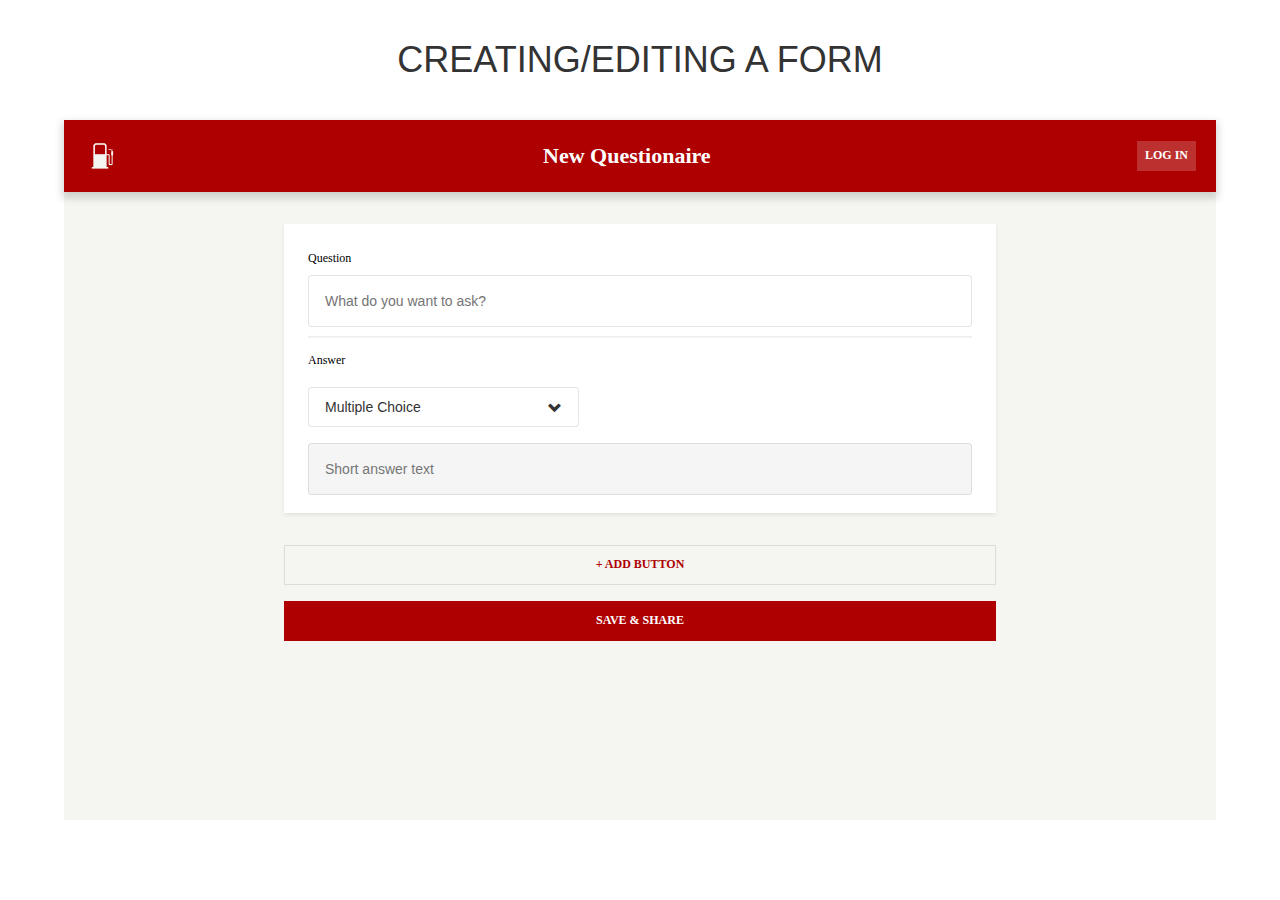
<file: index.html>
<!DOCTYPE html>
<html lang="en">
  <head>
    <meta charset="UTF-8" />
    <meta name="viewport" content="width=device-width, initial-scale=1.0" />

    <link
      rel="stylesheet"
      href="https://maxcdn.bootstrapcdn.com/bootstrap/3.3.7/css/bootstrap.min.css"
    />
    <script src="https://ajax.googleapis.com/ajax/libs/jquery/3.2.1/jquery.min.js"></script>
    <script src="https://maxcdn.bootstrapcdn.com/bootstrap/3.3.7/js/bootstrap.min.js"></script>

    <link rel="stylesheet" href="./components/navbar/navbar.css" />
    <link rel="stylesheet" href="./components/input-text/input-text.css" />
    <link rel="stylesheet" href="./components/_input_base/_input_base.css" />
    <link rel="stylesheet" href="./components/button/button.css" />
    <!-- <link rel="stylesheet" href="./components/input-dropdown/input-dropdown.css" /> -->
    <!-- <link rel="stylesheet" href="./components/_question-answer/_question-answer.css" /> -->
    <!-- <link rel="stylesheet" href="./components/_question_base.css" /> -->
    <link rel="stylesheet" href="./Form.css" />
    <title>Fueled</title>
  </head>
  <body>
    <h1 class="description">CREATING/EDITING A FORM</h1>
    <div class="form-fueled">
      <div class="form-navbar">
        <!-- navbar/form -->
        <nav class="navbar-basic">
          <div class="fueled-emblem">
            <img src="./components/navbar/Fueled.png" alt="" />
            <span class="title">New Questionaire</span>
            <!-- <span>tom@fueled.com</span> -->
            <button>LOG IN</button>
          </div>
        </nav>
      </div>

      <div class="content">
        <div class="questions">
          <div class="question-short-answer">
            <div class="question-base">
              <div class="question">
                <!-- Light, Default -->
                <div class="default">
                  <label for="">Question</label>
                  <input
                    class="input-base"
                    type="text"
                    placeholder="What do you want to ask?"
                    style="width: 664px"
                  />
                </div>
              </div>

              <!-- divider -->
              <hr class="divider" />

              <!-- answer -->
              <div class="answer">
                <!-- input/dropdown -->
                <label for="">Answer</label>
                <div class="answer-input-dropdown">
                  <div class="frame">
                    Multiple Choice
                    <span
                      class="glyphicon glyphicon-chevron-down color-red"
                    ></span>
                  </div>
                </div>

                <!-- short answer -->
                <div class="short-answer-input">
                  <div class="input-text">
                    <input
                      class="input-base-grey"
                      type="text"
                      placeholder="Short answer text"
                    />
                  </div>
                </div>
              </div>
            </div>
          </div>
        </div>

        <div class="form-btns">
          <!-- <div class="add-button"> -->
          <button class="add-btn">+ ADD BUTTON</button>
          <!-- </div> -->

          <!-- <div class="save-button"> -->
          <button class="save-btn">SAVE & SHARE</button>
          <!-- </div> -->
        </div>
      </div>
    </div>
  </body>
</html>
</file>
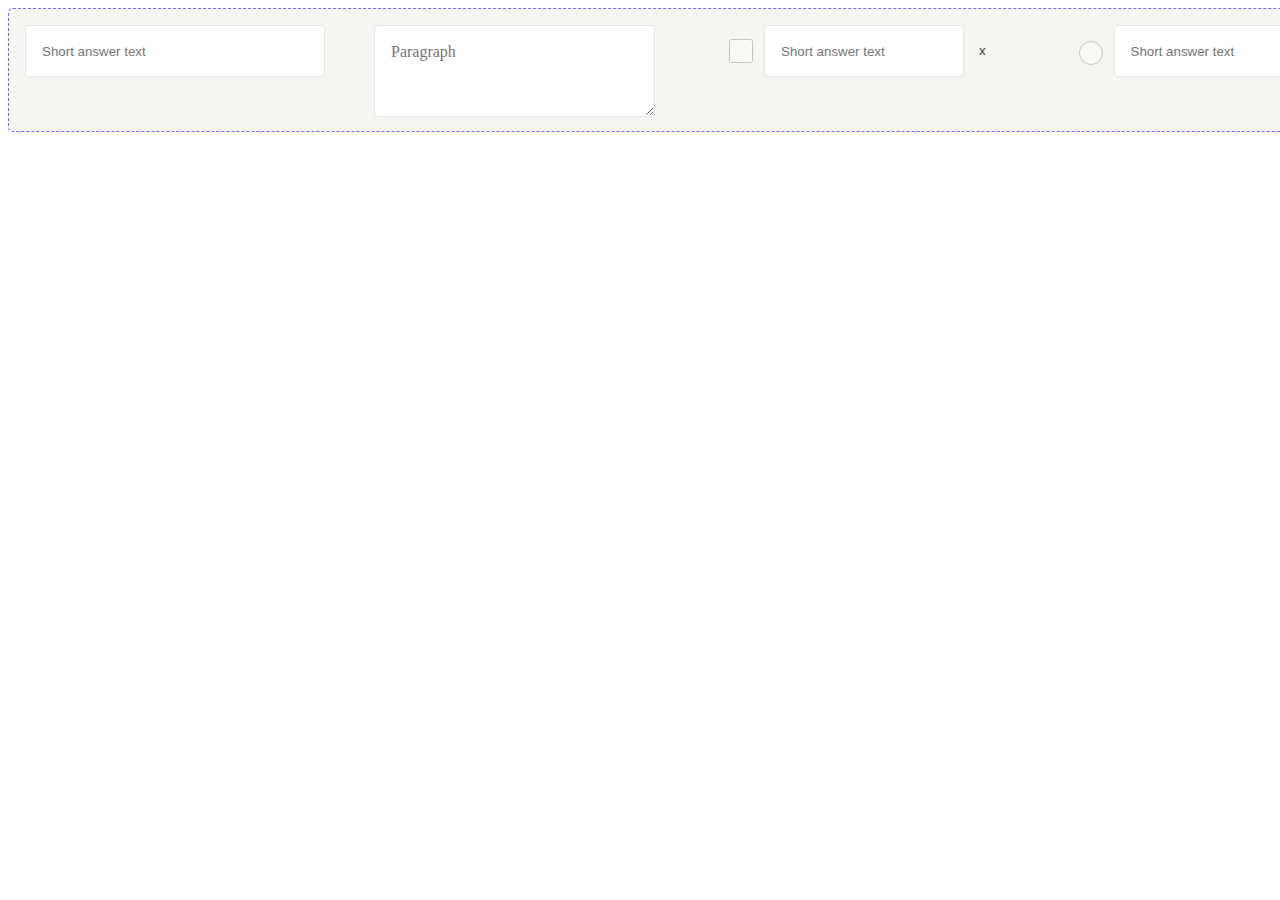
<file: components/_question-answer/_question-answer.html>
<!DOCTYPE html>
<html lang="en">
  <head>
    <meta charset="UTF-8" />
    <meta name="viewport" content="width=device-width, initial-scale=1.0" />
    <link rel="stylesheet" href="../_input_base/_input_base.css" />
    <link rel="stylesheet" href="../input-text/input-text.css" />
    <link rel="stylesheet" href="../button/button.css" />

    <link rel="stylesheet" href="./_question-answer.css" />
    <title>_question-answer</title>
  </head>
  <body>
    <div class="question-answer">
      <!-- short answer -->
      <div class="short-answer">
        <input
          class="base"
          type="text"
          style="width: 300px"
          placeholder="Short answer text"
        />
      </div>

      <!-- paragraph -->
      <div class="paragraph">
        <textarea
          class="input-paragraph"
          name=""
          id=""
          cols="30"
          rows="10"
          placeholder="Paragraph"
        ></textarea>
      </div>

      <!-- square checkbox -->
      <div class="checkbox">
        <input
          type="checkbox"
          class="checkbox_outline"
          name="square-check"
          id="square-check"
        />
        <input
          class="input-checkbox"
          type="text"
          style="width: 200px"
          placeholder="Short answer text"
        />
        <button class="close">x</button>
      </div>

      <!-- radio checkbox -->
      <div class="checkbox">
        <input
          type="radio"
          class="checkbox_outline"
          name="square-check"
          id="square-check"
        />
        <input
          class="input-checkbox"
          type="text"
          style="width: 200px"
          placeholder="Short answer text"
        />
        <button class="close">x</button>
      </div>

      <!-- number checkbox -->
      <div class="checkbox">
        <span class="checkbox_outline">1.</span>
        <input
          class="input-checkbox"
          type="text"
          style="width: 200px"
          placeholder="Short answer text"
        />
        <button class="close">x</button>
      </div>
    </div>
  </body>
</html>
</file>
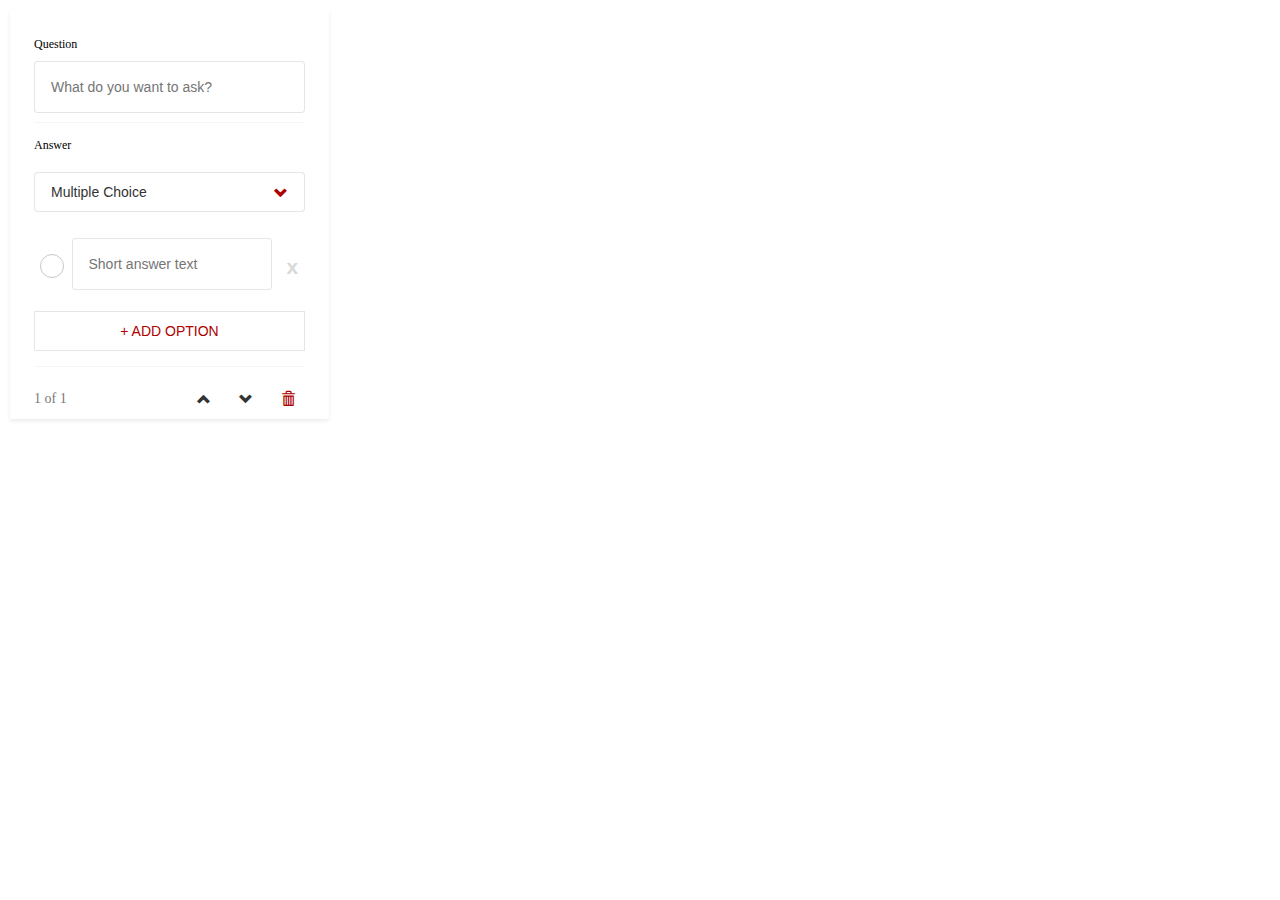
<file: components/_question_base/_question_base.html>
<!DOCTYPE html>
<html lang="en">
  <head>
    <meta charset="UTF-8" />
    <meta name="viewport" content="width=device-width, initial-scale=1.0" />
    <link
      rel="stylesheet"
      href="https://maxcdn.bootstrapcdn.com/bootstrap/3.3.7/css/bootstrap.min.css"
    />
    <script src="https://ajax.googleapis.com/ajax/libs/jquery/3.2.1/jquery.min.js"></script>
    <script src="https://maxcdn.bootstrapcdn.com/bootstrap/3.3.7/js/bootstrap.min.js"></script>

    <link rel="stylesheet" href="../input-text/input-text.css" />
    <link rel="stylesheet" href="../input-dropdown/input-dropdown.css" />
    <link rel="stylesheet" href="../_question-answer/_question-answer.css" />
    <link rel="stylesheet" href="./_question_base.css" />
    <title>_question_base</title>
  </head>
  <body>
    <div class="_question_base">
      <div class="question">
        <!-- Light, Default -->
        <div class="default">
          <label for="">Question</label>
          <input
            type="text"
            placeholder="What do you want to ask?"
            style="width: 271px"
          />
        </div>
      </div>

      <!-- divider -->
      <hr class="divider" />

      <!-- answer -->
      <div class="answer">
        <label for="">Answer</label>
        <!-- input/dropdown -->
        <div class="answer-input-dropdown">
          <div class="frame">
            Multiple Choice
            <span class="glyphicon glyphicon-chevron-down color-red"></span>
          </div>
        </div>

        <!-- <div class="question-answer"> -->
        <!-- radio checkbox -->
        <div class="checkbox">
          <input
            type="radio"
            class="checkbox_outline"
            name="square-check"
            id="square-check"
          />
          <input
            class="input-checkbox"
            type="text"
            style="width: 200px"
            placeholder="Short answer text"
          />
          <button class="close"><span style="color: #414141">x</span></button>
        </div>
        <!-- </div> -->
      </div>

      <!-- add option -->
      <button class="add-option">+ ADD OPTION</button>

      <!-- question action -->
      <div class="question-actions">
        <span class="page-numbers">1 of 1</span>
        <div class="btns">
          <span class="glyphicon move-up">&#xe113;</span>
          <span class="glyphicon move-down">&#xe114;</span>
          <span class="glyphicon remove">&#xe020;</span>
        </div>
      </div>
    </div>
  </body>
</html>
</file>
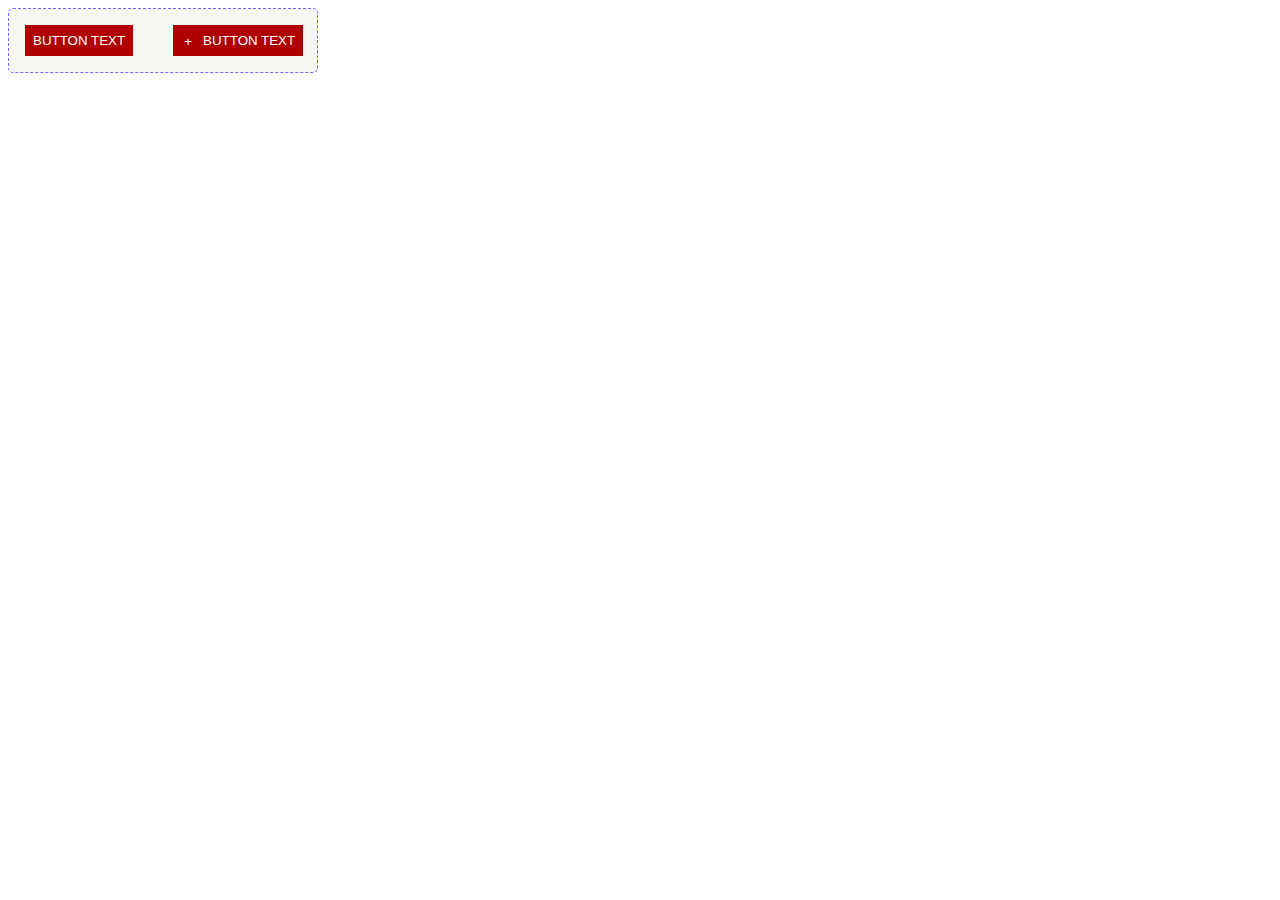
<file: components/button/button.html>
<!DOCTYPE html>
<html lang="en">
  <head>
    <meta charset="UTF-8" />
    <meta name="viewport" content="width=device-width, initial-scale=1.0" />
    <link rel="stylesheet" href="./button.css" />
    <title>button</title>
  </head>
  <body>
    <div class="button">
      <!-- Primary, Default, Small,Icon=off -->
      <button class="icon-off">BUTTON TEXT</button>

      <!-- Primary, Default, Small,Icon=on -->
      <button class="icon-on">
        <span class="icon">+</span>
        BUTTON TEXT
      </button>
    </div>
  </body>
</html>
</file>
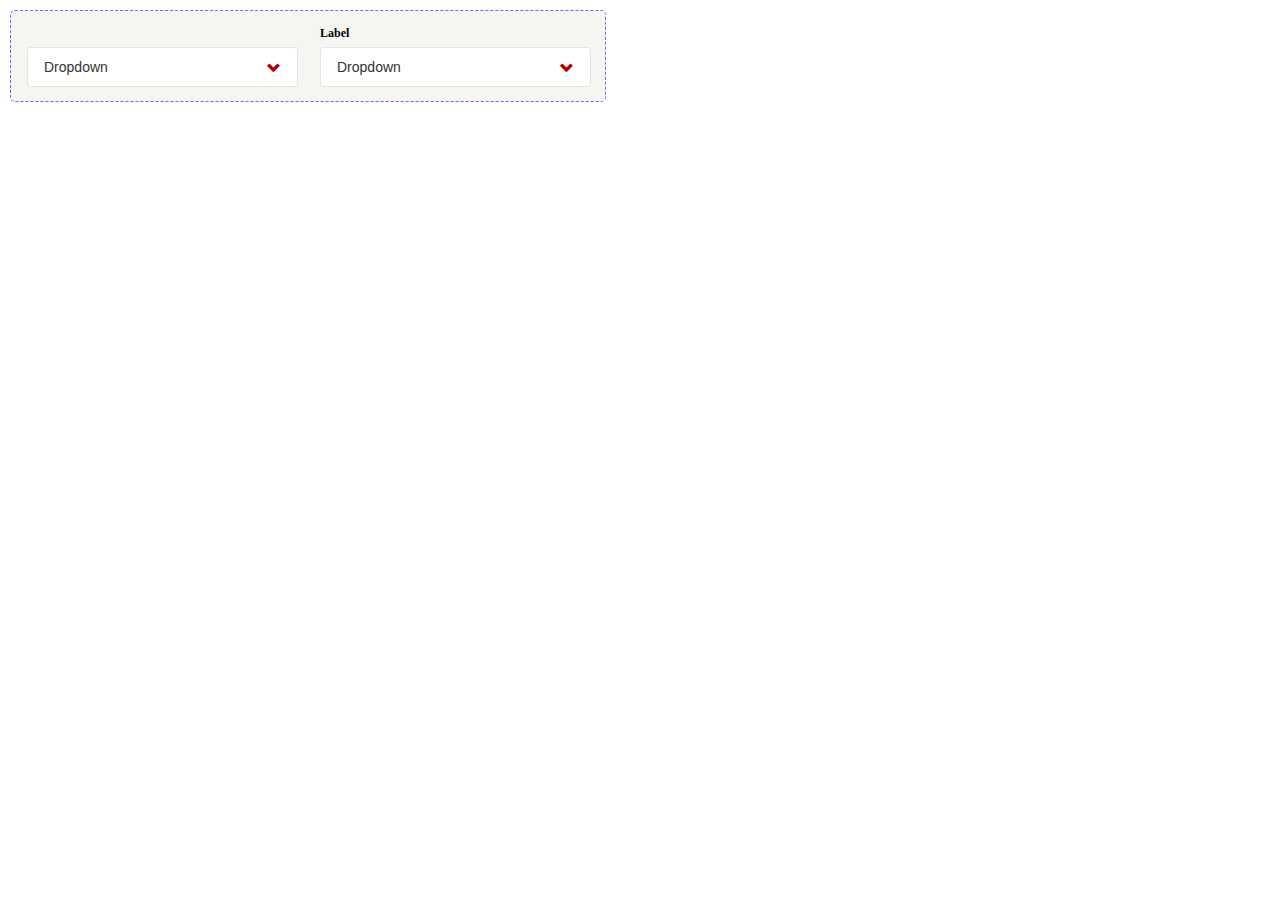
<file: components/input-dropdown/input-dropdown.html>
<!DOCTYPE html>
<html lang="en">
  <head>
    <meta charset="UTF-8" />
    <meta name="viewport" content="width=device-width, initial-scale=1.0" />

    <link rel="stylesheet" href="./input-dropdown.css" />

    <link
      rel="stylesheet"
      href="https://maxcdn.bootstrapcdn.com/bootstrap/3.3.7/css/bootstrap.min.css"
    />
    <script src="https://ajax.googleapis.com/ajax/libs/jquery/3.2.1/jquery.min.js"></script>
    <script src="https://maxcdn.bootstrapcdn.com/bootstrap/3.3.7/js/bootstrap.min.js"></script>
    <title>input-dropdown</title>
  </head>
  <body>
    <div class="input-dropdown">
      <!-- label=false -->
      <div class="label-false">
        <div class="frame">
          Dropdown
          <span class="glyphicon glyphicon-chevron-down color-red"></span>
        </div>
      </div>

      <!-- label=true -->
      <div class="label-true">
        <label for="">Label</label>
        <div class="label-true-dropdown">
          <div class="frame">
            Dropdown
            <span class="glyphicon glyphicon-chevron-down color-red"></span>
          </div>
        </div>
      </div>
    </div>
  </body>
</html>
</file>
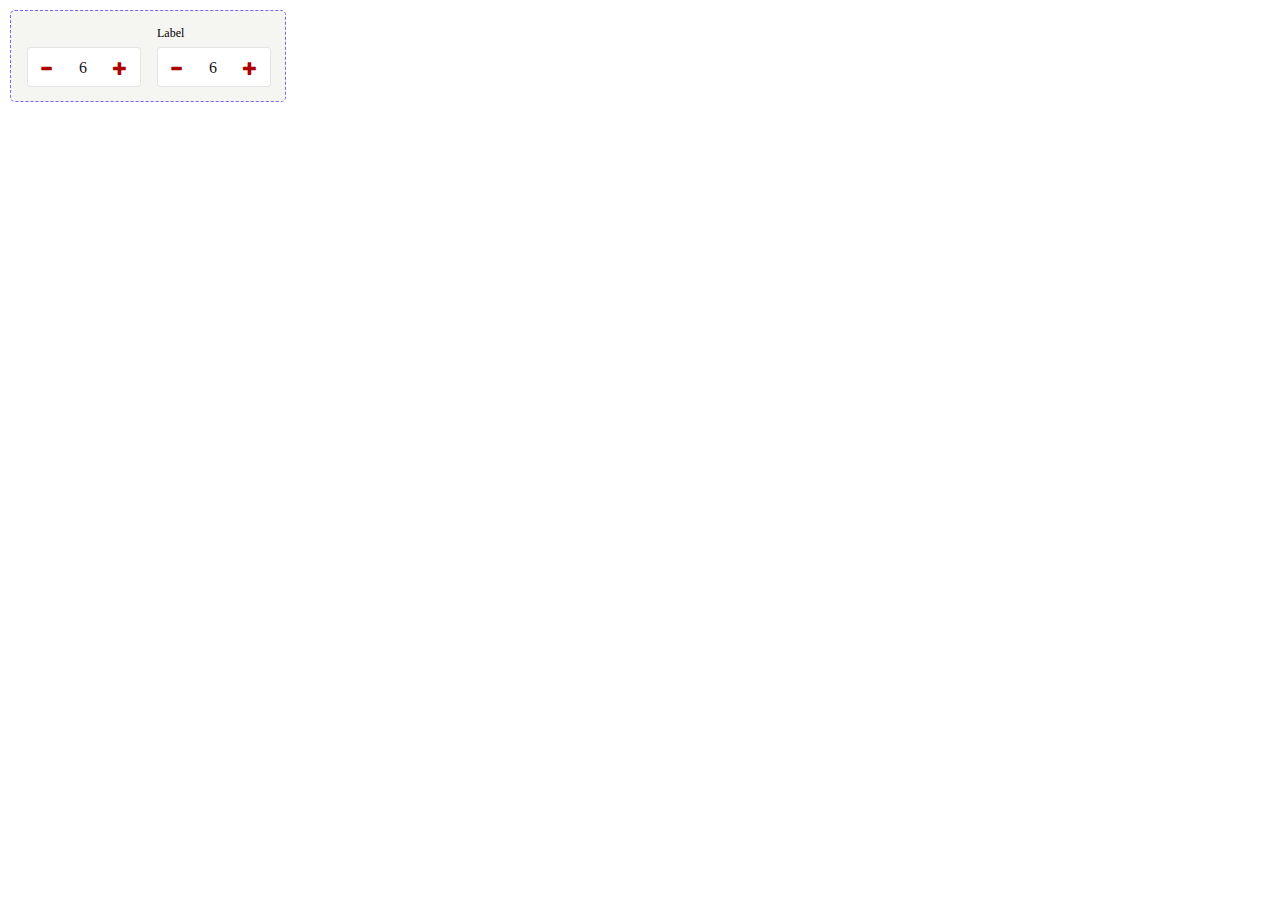
<file: components/input-stepper/input-stepper.html>
<!DOCTYPE html>
<html lang="en">
  <head>
    <meta charset="UTF-8" />
    <meta name="viewport" content="width=device-width, initial-scale=1.0" />
      <link
      rel="stylesheet"
      href="https://maxcdn.bootstrapcdn.com/bootstrap/3.3.7/css/bootstrap.min.css"
    />
    <script src="https://ajax.googleapis.com/ajax/libs/jquery/3.2.1/jquery.min.js"></script>
    <script src="https://maxcdn.bootstrapcdn.com/bootstrap/3.3.7/js/bootstrap.min.js"></script>
    
    <link rel="stylesheet" href="./input-stepper.css" />
    <title>input/stepper</title>
  </head>
  <body>
    <div class="input-stepper">
      <!-- label=false -->
      <div class="label-false">
        <div class="icon-minus">
          <span class="glyphicon">&#x2212;</span>
        </div>
        <div class="text">6</div>
        <div class="icon-plus">
          <span class="glyphicon">&#x2b;</span>
        </div>
      </div>

      <!-- label=true -->
      <div class="label-true">
        <label for="">Label</label>
        <div class="input-stepper-label">
            <div class="icon-minus">
              <span class="glyphicon">&#x2212;</span>
            </div>
            <div class="text">6</div>
            <div class="icon-plus">
              <span class="glyphicon">&#x2b;</span>
            </div>
        </div>

    </div>
  </body>
</html>
</file>
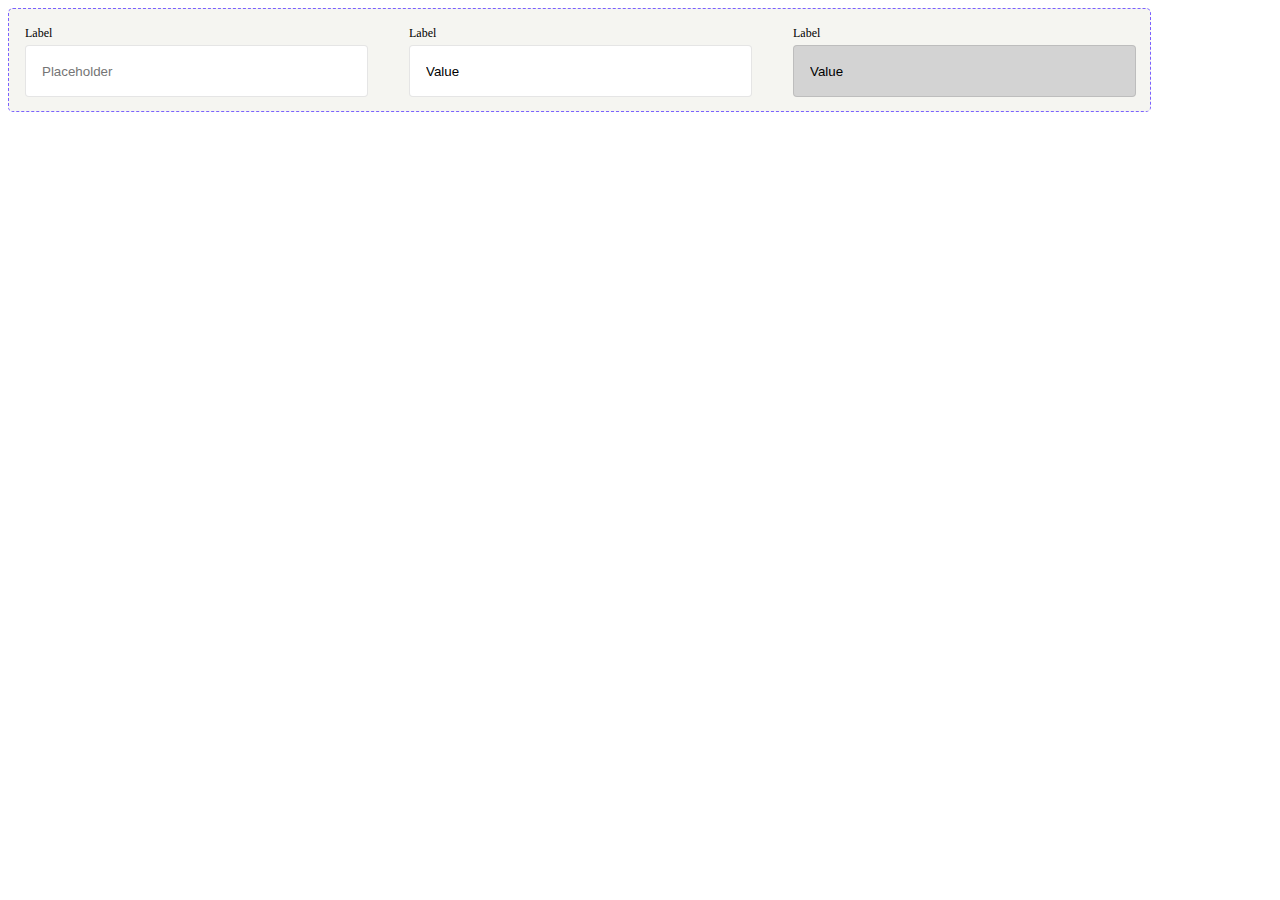
<file: components/input-text/input-text.html>
<!DOCTYPE html>
<html lang="en">
  <head>
    <meta charset="UTF-8" />
    <meta name="viewport" content="width=device-width, initial-scale=1.0" />
    <link rel="stylesheet" href="./input-text.css" />
    <title>input/text</title>
  </head>
  <body>
    <!-- input/text -->
    <div class="input_text">
      <!-- Light, Default -->
      <div class="default">
        <label for="">Label</label>
        <input type="text" placeholder="Placeholder" />
      </div>

      <!-- Light, Active -->
      <div class="active">
        <label for="">Label</label>
        <input type="text" placeholder="Placeholder" value="Value" />
      </div>
      <!-- Light, readonly -->
      <div class="readonly">
        <label for="">Label</label>
        <input type="text" placeholder="Placeholder" value="Value" readonly />
      </div>
    </div>
  </body>
</html>
</file>
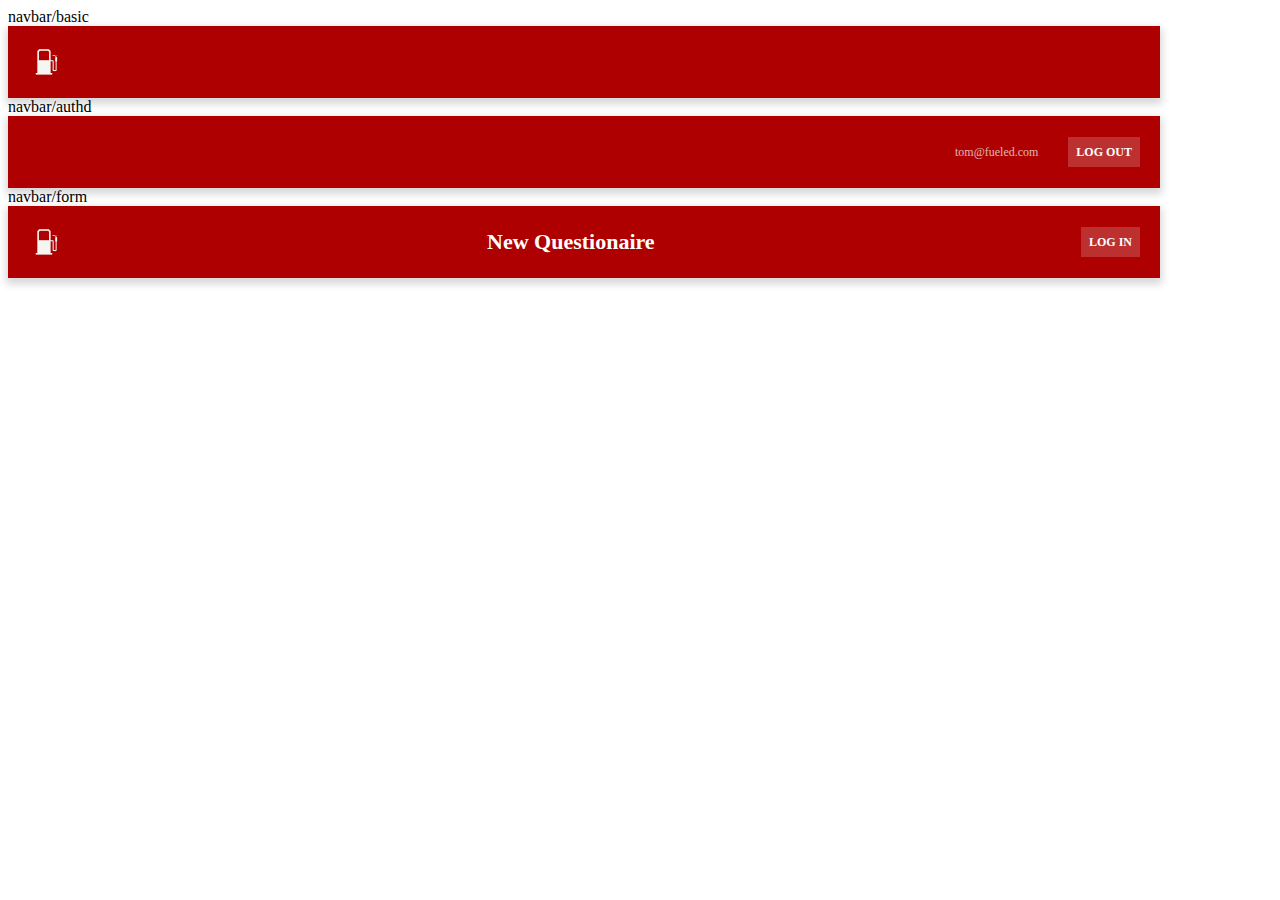
<file: components/navbar/navbar.html>
<!DOCTYPE html>
<html lang="en">
  <head>
    <meta charset="UTF-8" />
    <meta name="viewport" content="width=device-width, initial-scale=1.0" />
    <link rel="stylesheet" href="./navbar.css" />
    <title>navbar</title>
  </head>
  <body>
    <!-- navbar/basic -->
    <label for="">navbar/basic</label>
    <nav class="navbar-basic">
      <div class="fueled-emblem">
        <img src="./Fueled.png" alt="" />
      </div>
    </nav>

    <!-- navbar/authd -->
    <label for="">navbar/authd</label>
    <nav class="navbar-basic">
      <div class="fueled-emblem">
        <!-- <img src="./Fueled.png" alt="" /> -->
        <span class="user">tom@fueled.com</span>
        <button>LOG OUT</button>
      </div>
    </nav>

    <!-- navbar/form -->
    <label for="">navbar/form</label>
    <nav class="navbar-basic">
      <div class="fueled-emblem">
        <img src="./Fueled.png" alt="" />
        <span class="title">New Questionaire</span>
        <!-- <span>tom@fueled.com</span> -->
        <button>LOG IN</button>
      </div>
    </nav>
  </body>
</html>
</file>
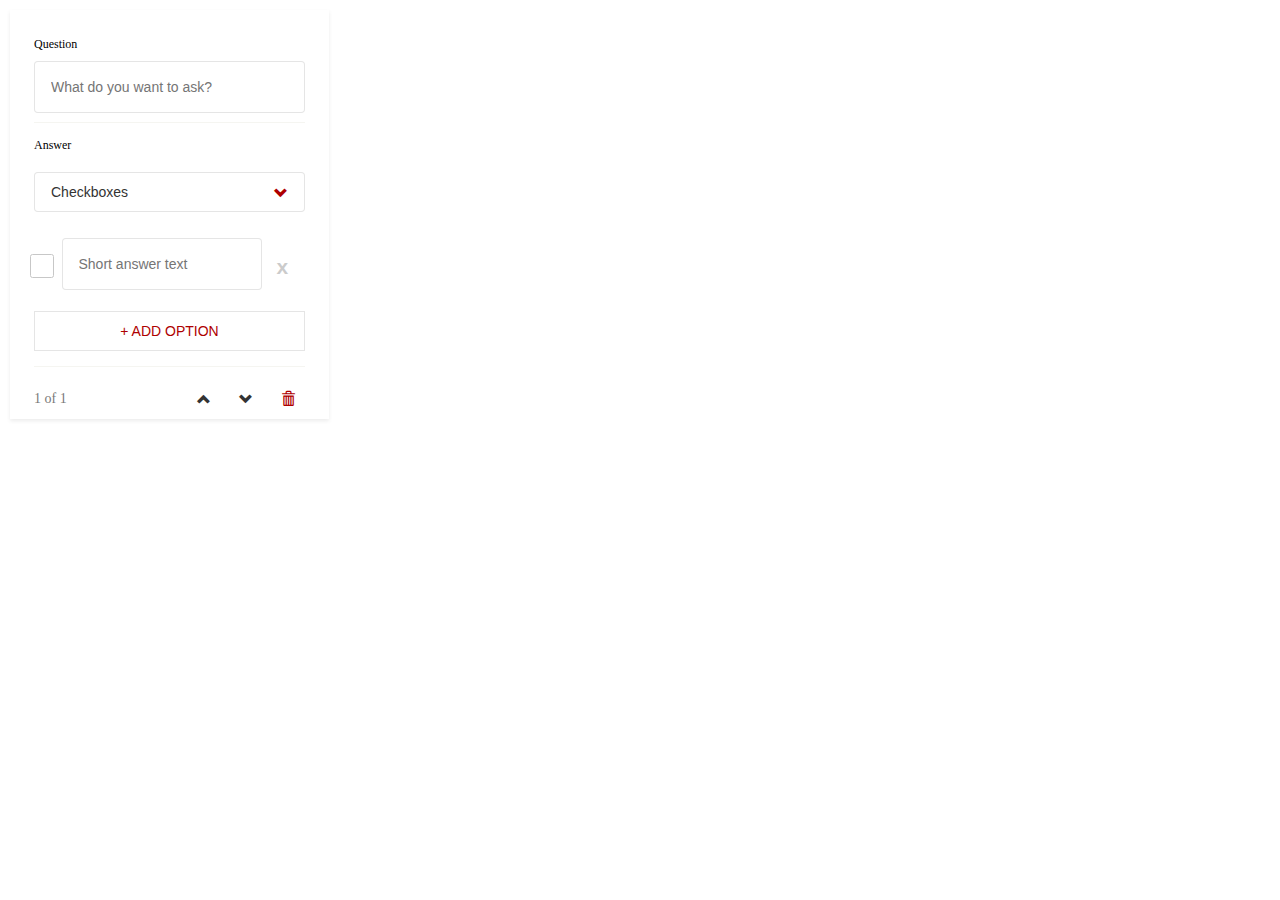
<file: components/question-checkbox/question-checkbox.html>
<!DOCTYPE html>
<html lang="en">
  <head>
    <meta charset="UTF-8" />
    <meta name="viewport" content="width=device-width, initial-scale=1.0" />
    <link
      rel="stylesheet"
      href="https://maxcdn.bootstrapcdn.com/bootstrap/3.3.7/css/bootstrap.min.css"
    />
    <script src="https://ajax.googleapis.com/ajax/libs/jquery/3.2.1/jquery.min.js"></script>
    <script src="https://maxcdn.bootstrapcdn.com/bootstrap/3.3.7/js/bootstrap.min.js"></script>

    <link rel="stylesheet" href="../input-text/input-text.css" />
    <link rel="stylesheet" href="../input-dropdown/input-dropdown.css" />
    <link rel="stylesheet" href="../_question-answer/_question-answer.css" />
    <link rel="stylesheet" href="./question-checkbox.css" />
    <title>_question_base</title>
  </head>
  <body>
    <div class="_question_base">
      <div class="question">
        <!-- Light, Default -->
        <div class="default">
          <label for="">Question</label>
          <input
            type="text"
            placeholder="What do you want to ask?"
            style="width: 271px"
          />
        </div>
      </div>

      <!-- divider -->
      <hr class="divider" />

      <!-- answer -->
      <div class="answer">
        <label for="">Answer</label>
        <!-- input/dropdown -->
        <div class="answer-input-dropdown">
          <div class="frame">
            Checkboxes
            <span class="glyphicon glyphicon-chevron-down color-red"></span>
          </div>
        </div>

        <!-- radio checkbox -->
        <div class="checkbox">
          <input
            type="checkbox"
            class="checkbox_outline"
            name="square-check"
            id="square-check"
          />
          <input
            class="input-checkbox"
            type="text"
            style="width: 200px"
            placeholder="Short answer text"
          />
          <button class="close"><span>x</span></button>
        </div>
      </div>

      <!-- add option -->
      <button class="add-option">+ ADD OPTION</button>

      <!-- question action -->
      <div class="question-actions">
        <span class="page-numbers">1 of 1</span>
        <div class="btns">
          <span class="glyphicon move-up">&#xe113;</span>
          <span class="glyphicon move-down">&#xe114;</span>
          <span class="glyphicon remove">&#xe020;</span>
        </div>
      </div>
    </div>
  </body>
</html>
</file>
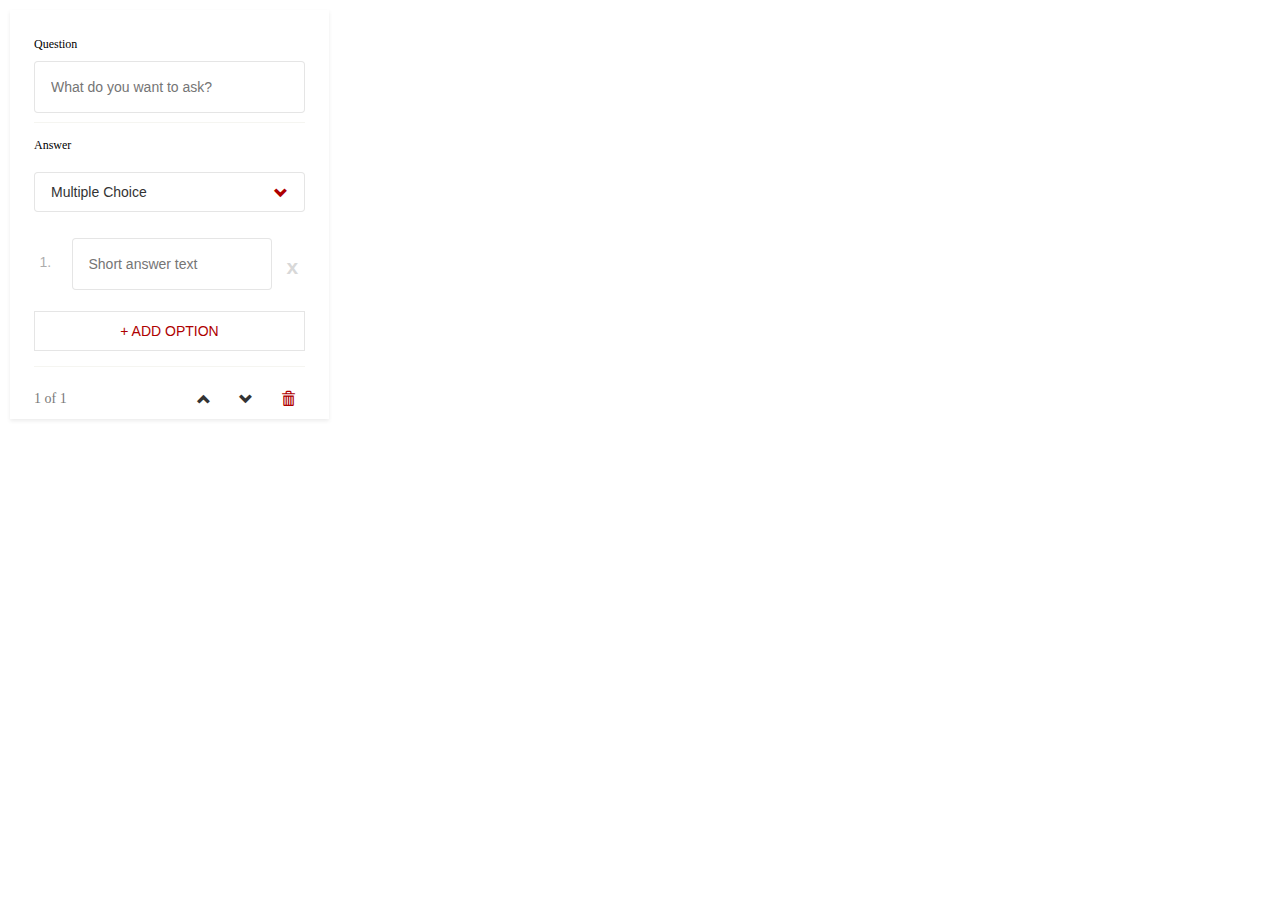
<file: components/question-dropdown/question-dropdown.html>
<!DOCTYPE html>
<html lang="en">
  <head>
    <meta charset="UTF-8" />
    <meta name="viewport" content="width=device-width, initial-scale=1.0" />
    <link
      rel="stylesheet"
      href="https://maxcdn.bootstrapcdn.com/bootstrap/3.3.7/css/bootstrap.min.css"
    />
    <script src="https://ajax.googleapis.com/ajax/libs/jquery/3.2.1/jquery.min.js"></script>
    <script src="https://maxcdn.bootstrapcdn.com/bootstrap/3.3.7/js/bootstrap.min.js"></script>

    <link rel="stylesheet" href="../input-text/input-text.css" />
    <link rel="stylesheet" href="../input-dropdown/input-dropdown.css" />
    <link rel="stylesheet" href="../_question-answer/_question-answer.css" />
    <link rel="stylesheet" href="./question-dropdown.css" />
    <title>question dropdown</title>
  </head>
  <body>
    <div class="_question_base">
      <div class="question">
        <!-- Light, Default -->
        <div class="default">
          <label for="">Question</label>
          <input
            type="text"
            placeholder="What do you want to ask?"
            style="width: 271px"
          />
        </div>
      </div>

      <!-- divider -->
      <hr class="divider" />

      <!-- answer -->
      <div class="answer">
        <label for="">Answer</label>
        <!-- input/dropdown -->
        <div class="answer-input-dropdown">
          <div class="frame">
            Multiple Choice
            <span class="glyphicon glyphicon-chevron-down color-red"></span>
          </div>
        </div>

        <!-- <div class="question-answer"> -->
        <!-- number checkbox -->
        <div class="checkbox">
          <span class="checkbox_outline">1.</span>
          <input
            class="input-checkbox"
            type="text"
            style="width: 200px"
            placeholder="Short answer text"
          />
          <button class="close">x</button>
        </div>
        <!-- </div> -->
      </div>

      <!-- add option -->
      <button class="add-option">+ ADD OPTION</button>

      <!-- question action -->
      <div class="question-actions">
        <span class="page-numbers">1 of 1</span>
        <div class="btns">
          <span class="glyphicon move-up">&#xe113;</span>
          <span class="glyphicon move-down">&#xe114;</span>
          <span class="glyphicon remove">&#xe020;</span>
        </div>
      </div>
    </div>
  </body>
</html>
</file>
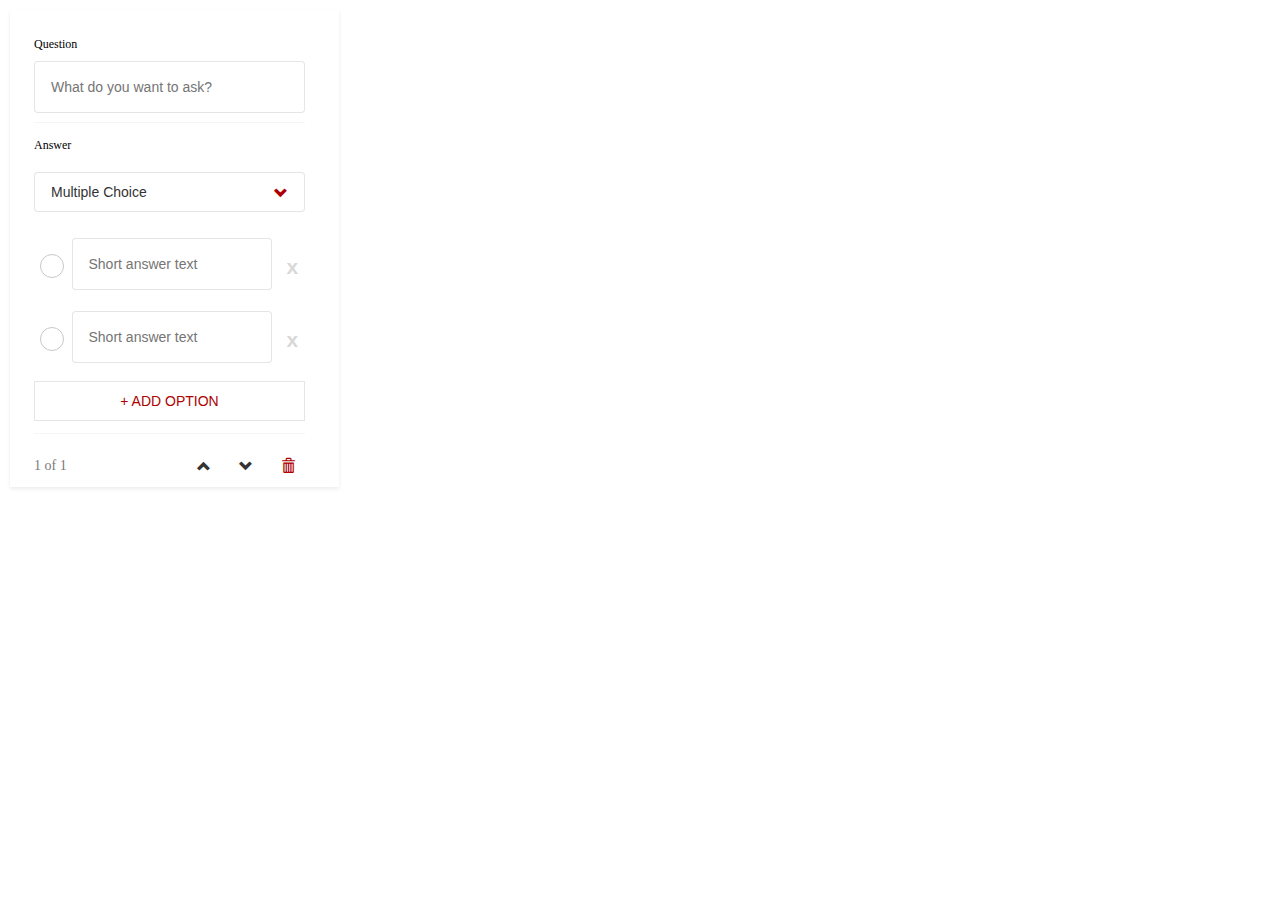
<file: components/question-multi choice/question-multi-choice.html>
<!DOCTYPE html>
<html lang="en">
  <head>
    <meta charset="UTF-8" />
    <meta name="viewport" content="width=device-width, initial-scale=1.0" />
    <link
      rel="stylesheet"
      href="https://maxcdn.bootstrapcdn.com/bootstrap/3.3.7/css/bootstrap.min.css"
    />
    <script src="https://ajax.googleapis.com/ajax/libs/jquery/3.2.1/jquery.min.js"></script>
    <script src="https://maxcdn.bootstrapcdn.com/bootstrap/3.3.7/js/bootstrap.min.js"></script>

    <link rel="stylesheet" href="../input-text/input-text.css" />
    <link rel="stylesheet" href="../input-dropdown/input-dropdown.css" />
    <link rel="stylesheet" href="../_question-answer/_question-answer.css" />
    <link rel="stylesheet" href="./question-multi-choice.css" />
    <title>question-multi choice</title>
  </head>
  <body>
    <div class="question-multiple-choice">
      <div class="_question_base">
        <div class="question">
          <!-- Light, Default -->
          <div class="default">
            <label for="">Question</label>
            <input
              type="text"
              placeholder="What do you want to ask?"
              style="width: 271px"
            />
          </div>
        </div>

        <!-- divider -->
        <hr class="divider" />

        <!-- answer -->
        <div class="answer">
          <label for="">Answer</label>
          <!-- input/dropdown -->
          <div class="answer-input-dropdown">
            <div class="frame">
              Multiple Choice
              <span class="glyphicon glyphicon-chevron-down color-red"></span>
            </div>
          </div>

          <!-- <div class="question-answer"> -->
          <!-- radio checkbox -->
          <div class="checkbox">
            <input
              type="radio"
              class="checkbox_outline"
              name="square-check"
              id="square-check"
            />
            <input
              class="input-checkbox"
              type="text"
              style="width: 200px"
              placeholder="Short answer text"
            />
            <button class="close"><span style="color: #414141">x</span></button>
          </div>

          <!-- radio checkbox -->
          <div class="checkbox">
            <input
              type="radio"
              class="checkbox_outline"
              name="square-check"
              id="square-check"
            />
            <input
              class="input-checkbox"
              type="text"
              style="width: 200px"
              placeholder="Short answer text"
            />
            <button class="close"><span style="color: #414141">x</span></button>
          </div>

          <!-- </div> -->
        </div>

        <!-- add option -->
        <button class="add-option">+ ADD OPTION</button>

        <!-- question action -->
        <div class="question-actions">
          <span class="page-numbers">1 of 1</span>
          <div class="btns">
            <span class="glyphicon move-up">&#xe113;</span>
            <span class="glyphicon move-down">&#xe114;</span>
            <span class="glyphicon remove">&#xe020;</span>
          </div>
        </div>
      </div>
    </div>
  </body>
</html>
</file>
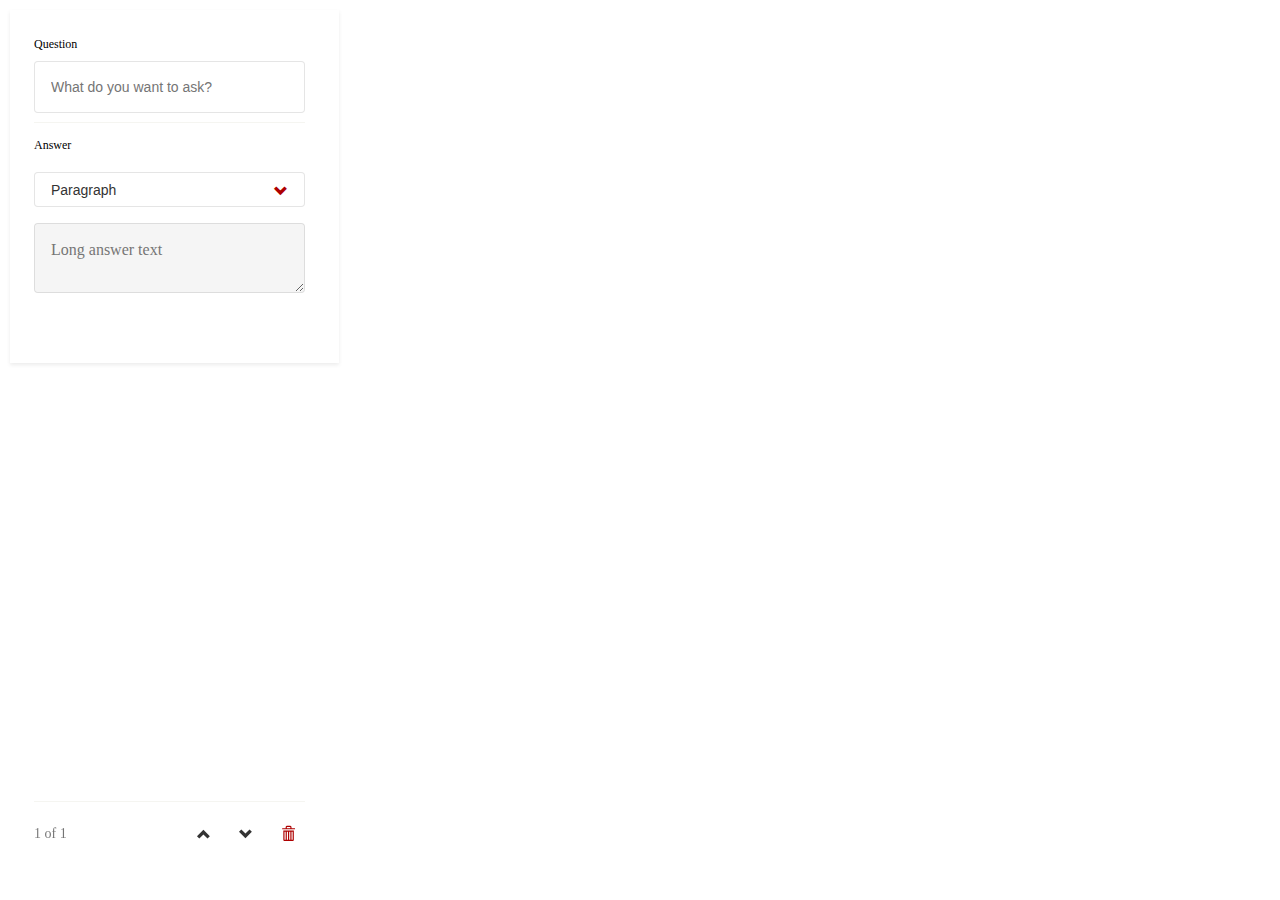
<file: components/question-paragraph/question-paragraph.html>
<!DOCTYPE html>
<html lang="en">
  <head>
    <meta charset="UTF-8" />
    <meta name="viewport" content="width=device-width, initial-scale=1.0" />
    <link
      rel="stylesheet"
      href="https://maxcdn.bootstrapcdn.com/bootstrap/3.3.7/css/bootstrap.min.css"
    />
    <script src="https://ajax.googleapis.com/ajax/libs/jquery/3.2.1/jquery.min.js"></script>
    <script src="https://maxcdn.bootstrapcdn.com/bootstrap/3.3.7/js/bootstrap.min.js"></script>

    <link rel="stylesheet" href="../input-text/input-text.css" />
    <link rel="stylesheet" href="../input-dropdown/input-dropdown.css" />
    <link rel="stylesheet" href="../_question-answer/_question-answer.css" />
    <link rel="stylesheet" href="./question-paragraph.css" />
    <title>question-paragraph</title>
  </head>
  <body>
    <div class="question-paragraph">
      <div class="_question_base">
        <div class="question">
          <!-- Light, Default -->
          <div class="default">
            <label for="">Question</label>
            <input
              type="text"
              placeholder="What do you want to ask?"
              style="width: 271px"
            />
          </div>
        </div>

        <!-- divider -->
        <hr class="divider" />

        <!-- answer -->
        <div class="answer">
          <label for="">Answer</label>
          <!-- input/dropdown -->
          <div class="answer-input-dropdown">
            <div class="frame">
              Paragraph
              <span class="glyphicon glyphicon-chevron-down color-red"></span>
            </div>
          </div>

          <!-- short answer -->
          <div class="paragraph-input">
            <!-- paragraph -->
            <div>
              <textarea
                class="input-paragraph"
                cols="30"
                style="
                  background: rgba(0, 0, 0, 0.04);
                  border: 1px solid rgba(0, 0, 0, 0.1);
                  border-radius: 4px;
                  width: 271px;
                  max-height: 70px;
                "
                placeholder="Long answer text"
              ></textarea>
            </div>
          </div>
        </div>

        <!-- question action -->
        <div class="question-actions">
          <span class="page-numbers">1 of 1</span>
          <div class="btns">
            <span class="glyphicon move-up">&#xe113;</span>
            <span class="glyphicon move-down">&#xe114;</span>
            <span class="glyphicon remove">&#xe020;</span>
          </div>
        </div>
      </div>
    </div>
  </body>
</html>
</file>
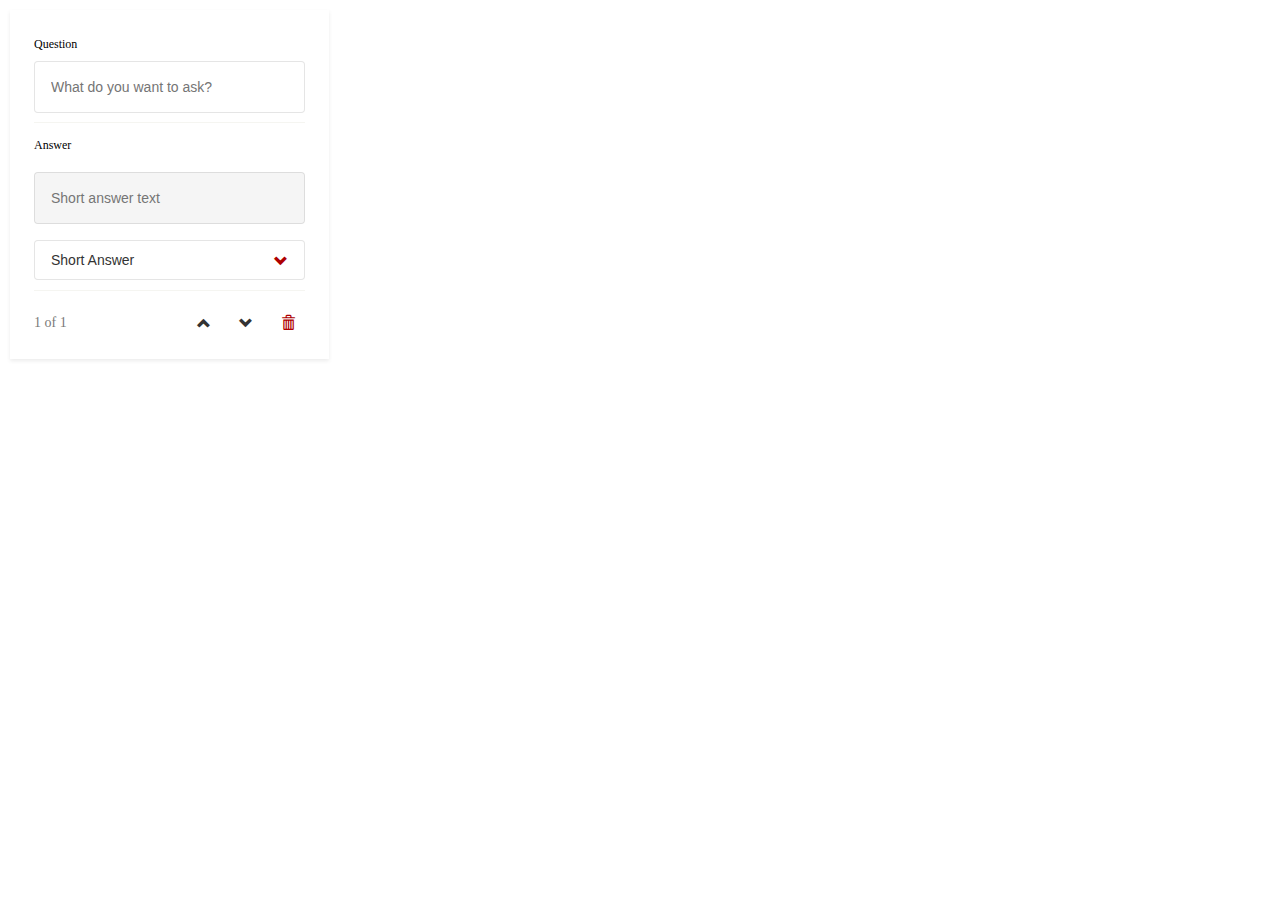
<file: components/question-short answer/question-short answer.html>
<!DOCTYPE html>
<html lang="en">
  <head>
    <meta charset="UTF-8" />
    <meta name="viewport" content="width=device-width, initial-scale=1.0" />
    <link
      rel="stylesheet"
      href="https://maxcdn.bootstrapcdn.com/bootstrap/3.3.7/css/bootstrap.min.css"
    />
    <script src="https://ajax.googleapis.com/ajax/libs/jquery/3.2.1/jquery.min.js"></script>
    <script src="https://maxcdn.bootstrapcdn.com/bootstrap/3.3.7/js/bootstrap.min.js"></script>

    <link rel="stylesheet" href="../input-text/input-text.css" />
    <link rel="stylesheet" href="../input-dropdown/input-dropdown.css" />
    <link rel="stylesheet" href="../_question-answer/_question-answer.css" />
    <link rel="stylesheet" href="./question-short answer.css" />
    <title>question-short answer</title>
  </head>
  <body>
    <div class="question-short-answer"></div>
    <div class="_question_base">
      <div class="question">
        <!-- Light, Default -->
        <div class="default">
          <label for="">Question</label>
          <input
            type="text"
            placeholder="What do you want to ask?"
            style="width: 271px"
          />
        </div>
      </div>

      <!-- divider -->
      <hr class="divider" />

      <!-- answer -->
      <div class="answer">
        <label for="">Answer</label>
        <!-- input/dropdown -->
        <div class="answer-input-dropdown">
          <div class="frame">
            Short Answer
            <span class="glyphicon glyphicon-chevron-down color-red"></span>
          </div>
        </div>

        <!-- short answer -->
        <div class="short-answer-input">
          <input
            class="base"
            type="text"
            style="
              background: rgba(0, 0, 0, 0.04);
              border: 1px solid rgba(0, 0, 0, 0.1);
              border-radius: 4px;
              width: 271px;
            "
            placeholder="Short answer text"
          />
        </div>
      </div>

      <!-- question action -->
      <div class="question-actions">
        <span class="page-numbers">1 of 1</span>
        <div class="btns">
          <span class="glyphicon move-up">&#xe113;</span>
          <span class="glyphicon move-down">&#xe114;</span>
          <span class="glyphicon remove">&#xe020;</span>
        </div>
      </div>
    </div>
  </body>
</html>
</file>
<file: components/navbar/navbar.css>
/* navbar/basic */
.navbar-basic {
  position: relative;
  width: 1152px;
  height: 72px;

  /* Fueled Red */
  background: #ae0000;
  box-shadow: 0px 4px 8px 2px rgba(0, 0, 0, 0.16);
}

/* Fueled Emblem */
img {
  position: absolute;
  width: 48px;
  height: 48px;
  left: 12px;
  top: calc(50% - 48px / 2);
}

/* tom@fueled.com */
span.user {
  position: absolute;
  width: 95px;
  height: 12px;
  right: 110px;
  top: calc(50% - 12px / 2);

  font-family: 'GT Cinetype';
  font-style: normal;
  font-weight: 400;
  font-size: 12px;
  line-height: 100%;
  /* identical to box height, or 12px */
  display: flex;
  align-items: center;
  text-align: right;

  /* Fueled White */
  color: #f5f5f1;

  opacity: 0.72;
}

/* title */
span.title {
  position: absolute;
  width: 195px;
  height: 26px;
  left: calc(50% - 195px / 2 + 0.5px);
  top: calc(50% - 26px / 2);

  /* Fueled H5 */
  font-family: 'GT Cinetype';
  font-style: normal;
  font-weight: 700;
  font-size: 22px;
  line-height: 26px;
  display: flex;
  align-items: center;
  text-align: center;

  /* White */
  color: #ffffff;
}

/* button */
button {
  /* button */

  /* Auto layout */
  display: flex;
  flex-direction: row;
  justify-content: center;
  align-items: center;
  padding: 8px;
  gap: 10px;

  position: absolute;
  /* width: 66px; */
  height: 30px;
  right: 20px;
  top: calc(50% - 30px / 2);

  background: rgba(245, 245, 241, 0.2);

  border: none;
  outline: none;

  /* Button text */
  font-family: 'GT Cinetype';
  font-style: normal;
  font-weight: 700;
  font-size: 12px;
  line-height: 13px;
  /* identical to box height, or 108% */
  display: flex;
  align-items: center;
  text-align: center;
  text-transform: uppercase;

  /* White */
  color: #ffffff;

  /* Inside auto layout */
  flex: none;
  order: 0;
  flex-grow: 0;
}
</file>
<file: components/input-text/input-text.css>
/* input/text */
.input_text {
  box-sizing: border-box;

  /* Auto layout */
  display: flex;
  flex-direction: row;
  align-items: flex-start;
  padding: 16px;
  gap: 41px;

  position: relative;
  width: 1143px;
  height: 104px;

  /* Fueled White */
  background: #f5f5f1;
  border: 1px dashed #7b61ff;
  border-radius: 5px;
}

/* type=Light, State=Default */
.default {
  /* Auto layout */
  display: flex;
  flex-direction: column;
  align-items: flex-start;
  padding: 2px 0px 0px;
  gap: 6px;

  width: 343px;
  height: 72px;

  /* Inside auto layout */
  flex: none;
  order: 0;
  flex-grow: 0;
}

/* type=Light, State=Active */
.active {
  /* Auto layout */
  display: flex;
  flex-direction: column;
  align-items: flex-start;
  padding: 2px 0px 0px;
  gap: 6px;

  width: 343px;
  height: 72px;

  /* Inside auto layout */
  flex: none;
  order: 1;
  flex-grow: 0;
}

/* type=Light, State=Only-read */
.readonly {
  /* Auto layout */
  display: flex;
  flex-direction: column;
  align-items: flex-start;
  padding: 2px 0px 0px;
  gap: 6px;

  width: 343px;
  height: 72px;

  /* Inside auto layout */
  flex: none;
  order: 2;
  flex-grow: 0;
}

/* Label */
label {
  width: 31px;
  height: 12px;

  font-family: 'GT Cinetype';
  font-style: normal;
  font-weight: 400;
  font-size: 12px;
  line-height: 100%;

  /* identical to box height, or 12px */
  display: flex;
  align-items: flex-end;

  /* Black */
  color: #000000;

  /* Inside auto layout */
  flex: none;
  order: 0;
  flex-grow: 0;
}

/* _input_base */
input[type='text'] {
  box-sizing: border-box;

  /* Auto layout */
  display: flex;
  flex-direction: row;
  align-items: flex-start;
  padding: 16px;

  width: 343px;
  height: 52px;

  /* White */
  background: #ffffff;
  border: 1px solid rgba(0, 0, 0, 0.1);
  border-radius: 4px;

  /* Inside auto layout */
  flex: none;
  order: 1;
  align-self: stretch;
  flex-grow: 0;
}

input[type='text']:focus {
  border: 1px solid #ae0000;
  outline: none;
  caret-color: #ae0000;
}

input[type='text']:read-only {
  background-color: lightgray;
  border: 1px solid rgba(0, 0, 0, 0.1);
}
</file>
<file: components/_input_base/_input_base.css>
/* _input_base */
input.base {
  box-sizing: border-box;

  /* Auto layout */
  display: flex;
  flex-direction: row;
  align-items: flex-start;
  padding: 16px;

  position: relative;
  width: 343px;
  height: 52px;

  /* White */
  background: #ffffff;
  border: 1px solid rgba(0, 0, 0, 0.1);
  border-radius: 4px;
}

input.base:focus {
  border: 1px solid #ae0000;
  outline: none;
  caret-color: #ae0000;
}
</file>
<file: components/button/button.css>
/* button */
.button {
  box-sizing: border-box;

  /* Auto layout */
  display: flex;
  flex-direction: row;
  align-items: flex-start;
  padding: 16px;
  gap: 40px;

  position: relative;
  width: 310px;
  /* height: 62px;  */

  /* Fueled White */
  background: #f5f5f1;
  border: 1px dashed #7b61ff;
  border-radius: 5px;
}

/* Type=Primary, State=Default, Size=Small, Icon=off */
.icon-off {
  /* Type=Primary, State=Default, Size=Small, Icon=off */

  /* Auto layout */
  display: flex;
  flex-direction: row;
  justify-content: center;
  align-items: center;
  padding: 8px;
  gap: 10px;

  /* width: 92px;
  height: 30px; */

  /* Fueled Red */
  background: #ae0000;

  /* Inside auto layout */
  flex: none;
  order: 0;
  flex-grow: 0;
}

/* Button text */
.button-text {
  /* Button text */

  width: 76px;
  height: 13px;

  font-family: "GT Cinetype";
  font-style: normal;
  font-weight: 700;
  font-size: 12px;
  line-height: 13px;
  /* identical to box height, or 108% */
  display: flex;
  align-items: center;
  text-align: center;
  text-transform: uppercase;

  /* White */
  color: #ffffff;

  /* Inside auto layout */
  flex: none;
  order: 0;
  flex-grow: 0;
}

button {
  color: white;
  border: 0;
  outline: 0;
}

/* Type=Primary, State=Default, Size=Small, Icon=on */
.icon-on {
  /* Auto layout */
  display: flex;
  flex-direction: row;
  justify-content: center;
  align-items: center;
  padding: 8px;
  gap: 8px;
  /* 
  width: 114px;
  height: 30px; */

  /* Fueled Red */
  background: #ae0000;

  /* Inside auto layout */
  flex: none;
  order: 1;
  flex-grow: 0;
}

.icon {
  /* icon */

  width: 14px;
  height: 14px;

  /* Inside auto layout */
  flex: none;
  order: 0;
  flex-grow: 0;

  color: white;
}

.plus {
  /* Plus */

  position: absolute;
  left: 15.91%;
  right: 15.91%;
  top: 15.91%;
  bottom: 15.91%;

  /* White */
  background: #ffffff;
}
</file>
<file: components/input-dropdown/input-dropdown.css>
/* input/dropdown */
.input-dropdown {
  box-sizing: border-box;

  position: relative;
  width: 596px;
  height: 92px;

  /* Fueled White */
  background: #f5f5f1;
  border: 1px dashed #7b61ff;
  border-radius: 5px;

  margin: 10px;
}

/* label=false */
.label-false {
  position: absolute;
  width: 271px;
  height: 40px;
  left: 16px;
  top: 36px;
}

/* frame */
.frame {
  box-sizing: border-box;

  /* Auto layout */
  display: flex;
  flex-direction: row;
  justify-content: space-between;
  align-items: center;
  padding: 16px;
  gap: 10px;

  position: absolute;
  left: 0px;
  right: 0px;
  top: 0px;
  bottom: 0px;

  /* White */
  background: #ffffff;
  border: 1px solid rgba(0, 0, 0, 0.1);
  border-radius: 4px;
}

/* content */
.content {
  /* Auto layout */
  display: flex;
  flex-direction: row;
  align-items: center;
  padding: 0px;
  gap: 8px;

  margin: 0 auto;
  width: 66px;
  height: 18px;

  /* Inside auto layout */
  flex: none;
  order: 0;
  flex-grow: 0;
}

/* icon */
.icon {
  display: none;
  width: 16px;
  height: 16px;

  /* Inside auto layout */
  flex: none;
  order: 0;
  flex-grow: 0;
}

/* Vector */
.icon::before {
  position: absolute;
  left: 50%;
  right: 0%;
  top: 14.65%;
  bottom: 35.35%;

  /* Black */
  border: 2px solid #000000;
  transform: rotate(45deg);
}

/* Vector */
.icon::after {
  position: absolute;
  left: 50%;
  right: 0%;
  top: 14.65%;
  bottom: 35.35%;

  /* Black */
  border: 2px solid #000000;
  transform: rotate(45deg);
}

/* text */
.text {
  width: 66px;
  height: 18px;

  font-family: "GT Cinetype";
  font-style: normal;
  font-weight: 400;
  font-size: 14px;
  line-height: 125%;
  /* identical to box height, or 18px */

  /* Fueled Dark Grey */
  color: #161616;

  /* Inside auto layout */
  flex: none;
  order: 1;
  flex-grow: 0;
}

/* icon-chevron-left */
.icon-chevron-left {
  margin: 0 auto;
  width: 16px;
  height: 16px;

  /* Inside auto layout */
  flex: none;
  order: 1;
  flex-grow: 0;
}

/* Combined Shape */
.combined_shape {
  position: absolute;
  left: 9.09%;
  right: 10.68%;
  top: 27.27%;
  bottom: 24.08%;

  /* Fueled Red */
  background: #ae0000;
}

.color-red {
  color: #ae0000;
}

/* label=true */
.label-true {
  /* Auto layout */
  display: flex;
  flex-direction: column;
  align-items: flex-start;
  padding: 0px;
  gap: 8px;

  position: absolute;
  width: 271px;
  height: 60px;
  left: 309px;
  top: 16px;
}

/* Label */
label {
  width: 31px;
  height: 12px;

  font-family: "GT Cinetype";
  font-style: normal;
  font-weight: 400;
  font-size: 12px;
  line-height: 100%;
  /* identical to box height, or 12px */
  display: flex;
  align-items: flex-end;

  /* Black */
  color: #000000;

  /* Inside auto layout */
  flex: none;
  order: 0;
  flex-grow: 0;
}

.label-true-dropdown {
  position: absolute;
  width: 271px;
  height: 40px;
  /* left: 6px; */
  top: 20px;
}
</file>
<file: components/_question-answer/_question-answer.css>
/* _question/answer */
.question-answer {
  box-sizing: border-box;

  /* Auto layout */
  display: flex;
  flex-direction: row;
  align-items: flex-start;
  padding: 16px;
  gap: 68px;

  position: relative;
  width: 1709px;
  height: 124px;

  /* Fueled White */
  background: #f5f5f1;
  border: 1px dashed #7b61ff;
  border-radius: 5px;
}

/* type=short answer */
.short-answer {
  /* Auto layout */
  display: flex;
  flex-direction: column;
  align-items: flex-start;
  padding: 0px;
  gap: 6px;

  width: 281px;
  height: 92px;

  /* Inside auto layout */
  flex: none;
  order: 0;
  align-self: stretch;
  flex-grow: 0;
}

/* type=paragraph */
.paragraph {
  /* Auto layout */
  display: flex;
  flex-direction: column;
  justify-content: flex-end;
  align-items: flex-end;
  padding: 0px;

  width: 281px;
  height: 92px;

  /* Inside auto layout */
  flex: none;
  order: 1;
  flex-grow: 1;
}

/* input/text */
.input-paragraph {
  /* _input_base */

  box-sizing: border-box;

  /* Auto layout */
  display: flex;
  flex-direction: row;
  align-items: flex-start;
  padding: 16px;

  width: 281px;
  max-width: 281px;
  height: 92px;
  max-height: 92px;

  /* White */
  background: #ffffff;
  border: 1px solid rgba(0, 0, 0, 0.1);
  border-radius: 4px;

  /* Inside auto layout */
  flex: none;
  order: 1;
  align-self: stretch;
  flex-grow: 0;

  /* placeholder */

  font-family: 'GT Cinetype';
  font-style: normal;
  font-weight: 400;
  font-size: 16px;
  line-height: 125%;
  /* or 20px */
}

.input-paragraph:focus {
  border: 1px solid #ae0000;
  outline: none;
  caret-color: #ae0000;
}

/* type=checkbox */
.checkbox {
  /* Auto layout */
  display: flex;
  flex-direction: row;
  justify-content: center;
  align-items: center;
  padding: 0px;
  gap: 8px;

  width: 281px;
  height: 52px;

  /* Inside auto layout */
  flex: none;
  order: 2;
  flex-grow: 0;
}

/* check_box_outline_blank */
.checkbox_outline {
  width: 24px;
  height: 24px;

  opacity: 0.4;

  /* Inside auto layout */
  flex: none;
  order: 0;
  flex-grow: 0;
}

/* input/text */
.input-checkbox {
  /* Auto layout */
  display: flex;
  flex-direction: column;
  align-items: flex-start;
  padding: 0px;
  gap: 6px;

  width: 211px;
  height: 52px;

  /* Inside auto layout */
  flex: none;
  order: 1;
  flex-grow: 1;
}

/* btn */
button.close {
  /* Auto layout */
  display: flex;
  flex-direction: row;
  align-items: flex-start;
  padding: 7px;
  gap: 10px;

  width: 30px;
  height: 30px;

  /* Inside auto layout */
  flex: none;
  order: 2;
  flex-grow: 0;

  border: none;
  margin: none;
  background: none;

  color: #414141;
}
</file>
<file: Form.css>
.description {
    text-align: center;
    margin: 40px;
}
/* Form - Edit Mode */
.form-fueled {
  /* Auto layout */
  display: flex;
  flex-direction: column;
  align-items: center;
  padding: 0px 0px 32px;
  gap: 32px;

  position: relative;
  width: 1152px;
  height: 700px;

  /* Fueled White */
  background: #f5f5f1;

  margin: auto;
}

/* navbar/form */
.forom-navbar {
  width: 1152px;
  height: 72px;

  /* Fueled Red */
  background: #ae0000;

  /* Inside auto layout */
  flex: none;
  order: 0;
  flex-grow: 0;
}

/* content */
.content {
  /* Auto layout */
  display: flex;
  flex-direction: column;
  align-items: flex-start;
  padding: 0px;
  gap: 32px;

  width: 712px;
  height: 417px;

  /* Inside auto layout */
  flex: none;
  order: 1;
  flex-grow: 0;
}

/* Questions */
.questions {
  /* Auto layout */
  display: flex;
  flex-direction: column;
  align-items: flex-start;
  padding: 0px;
  gap: 16px;

  width: 712px;
  height: 289px;

  /* Inside auto layout */
  flex: none;
  order: 0;
  flex-grow: 0;
}

/* question-short answer */
.qeustion-short-answer {
  /* Auto layout */
  display: flex;
  flex-direction: column;
  align-items: flex-start;
  padding: 0px;

  width: 712px;
  height: 289px;

  /* Inside auto layout */
  flex: none;
  order: 1;
  align-self: stretch;
  flex-grow: 0;
}

/* _question_base */
.question-base {
  /* Auto layout */
  display: flex;
  flex-direction: column;
  align-items: flex-start;
  padding: 24px;
  gap: 16px;

  width: 712px;
  height: 289px;

  /* White */
  background: #ffffff;
  box-shadow: 0px 2px 4px rgba(0, 0, 0, 0.08);

  /* Inside auto layout */
  flex: none;
  order: 0;
  align-self: stretch;
  flex-grow: 0;
}

/* question */
.question {
  /* Auto layout */
  display: flex;
  flex-direction: column;
  align-items: flex-start;
  padding: 2px 0px 0px;
  gap: 6px;

  width: 664px;
  height: 72px;

  /* Inside auto layout */
  flex: none;
  order: 0;
  align-self: stretch;
  flex-grow: 0;
}

/* divider */
.divider {
  width: 664px;
  height: 1px;

  margin: 0;

  /* Fueled White */
  background: #f5f5f1;

  /* Inside auto layout */
  flex: none;
  order: 1;
  align-self: stretch;
  flex-grow: 0;
}

/* answer */
.answer {
  /* Auto layout */
  display: flex;
  flex-direction: column;
  align-items: flex-start;
  padding: 0px;
  gap: 16px;

  width: 664px;
  height: 136px;

  /* Inside auto layout */
  flex: none;
  order: 2;
  align-self: stretch;
  flex-grow: 0;
}

/* input/dropdown */
.answer-input-dropdown {
  width: 271px;
  height: 40px;

  /* Inside auto layout */
  flex: none;
  order: 1;
  flex-grow: 0;

  position: relative;
}

/* frame */
.frame {
  box-sizing: border-box;

  /* Auto layout */
  display: flex;
  flex-direction: row;
  justify-content: space-between;
  align-items: center;
  padding: 16px;
  gap: 10px;

  position: absolute;
  left: 0px;
  right: 0px;
  top: 0px;
  bottom: 0px;

  /* White */
  background: #ffffff;
  border: 1px solid rgba(0, 0, 0, 0.1);
  border-radius: 4px;
}

/* _question/answer */
.short-answer-input {
  /* Auto layout */
  display: flex;
  flex-direction: row;
  justify-content: center;
  align-items: center;
  padding: 0px;
  gap: 8px;

  width: 664px;
  height: 52px;

  /* Inside auto layout */
  flex: none;
  order: 2;
  align-self: stretch;
  flex-grow: 0;
}

/* input/text */
.input-text {
  /* Auto layout */
  display: flex;
  flex-direction: column;
  align-items: flex-start;
  padding: 0px;
  gap: 6px;

  width: 664px;
  height: 52px;

  /* Inside auto layout */
  flex: none;
  order: 0;
  flex-grow: 1;
}

/* _input_base */
.input-base-grey {
  box-sizing: border-box;

  /* Auto layout */
  display: flex;
  flex-direction: row;
  align-items: flex-start;
  padding: 16px;

  width: 664px !important;
  height: 52px !important;

  background: rgba(0, 0, 0, 0.04) !important;
  border: 1px solid rgba(0, 0, 0, 0.1) !important;
  border-radius: 4px !important;

  /* Inside auto layout */
  flex: none;
  order: 1;
  align-self: stretch;
  flex-grow: 0;
}

/* btns */
.form-btns {
  /* btns */

  /* Auto layout */
  display: flex;
  flex-direction: column;
  align-items: flex-start;
  padding: 0px;
  gap: 16px;

  width: 712px;
  height: 96px;

  /* Inside auto layout */
  flex: none;
  order: 1;
  flex-grow: 0;

  position: relative;
}

/* + */
.add-button {
  /* Auto layout */
  display: flex;
  flex-direction: row;
  justify-content: center;
  align-items: center;
  padding: 0px;

  width: 712px;
  height: 40px;

  /* Inside auto layout */
  flex: none;
  order: 0;
  flex-grow: 0;

  position: absolute;

  color: #ae0000;
}

/* button */
.add-btn {
  box-sizing: border-box;
  position: relative;
  top: 0;
  left: 0;

  /* Auto layout */
  display: flex;
  flex-direction: row;
  justify-content: center;
  align-items: center;
  padding: 8px;
  gap: 8px;

  width: 712px;
  height: 40px;

  /* Fueled White */
  background: #f5f5f1;
  border: 1px solid rgba(0, 0, 0, 0.1);
  color: #ae0000;

  /* Inside auto layout */
  flex: none;
  order: 0;
  align-self: stretch;
  flex-grow: 1;
}
/* save */
.save-button {
  box-sizing: border-box;

  /* Auto layout */
  display: flex;
  flex-direction: row;
  justify-content: center;
  align-items: center;
  padding: 0px;

  width: 712px;
  height: 40px;

  /* Fueled White */
  background: #f5f5f1;
  border: 1px solid rgba(0, 0, 0, 0.1);

  /* Inside auto layout */
  flex: none;
  order: 1;
  flex-grow: 0;
}

/* button */
.save-btn {
  position: relative;
  top: 0;
  left: 0;

  /* Auto layout */
  display: flex;
  flex-direction: row;
  justify-content: center;
  align-items: center;
  padding: 8px;
  gap: 10px;

  width: 712px;
  height: 40px;

  /* Fueled Red */
  background: #ae0000;

  /* Inside auto layout */
  flex: none;
  order: 0;
  align-self: stretch;
  flex-grow: 1;
}
</file>
<file: components/_question_base/_question_base.css>
/* _question_base */
._question_base {
  /* Auto layout */
  display: flex;
  flex-direction: column;
  align-items: flex-start;
  padding: 24px;
  gap: 16px;

  position: relative;
  width: 319px;
  height: 409px;

  /* White */
  background: #ffffff;
  box-shadow: 0px 2px 4px rgba(0, 0, 0, 0.08);

  margin: 10px;
}

/* question */
.question {
  /* Auto layout */
  display: flex;
  flex-direction: column;
  align-items: flex-start;
  padding: 2px 0px 0px;
  gap: 6px;

  width: 271px;
  height: 72px;

  /* Inside auto layout */
  flex: none;
  order: 0;
  align-self: stretch;
  flex-grow: 0;
}

/* divider */
.divider {
  width: 271px;
  height: 1px;

  /* Fueled White */
  background: #f5f5f1;

  /* Inside auto layout */
  flex: none;
  order: 1;
  align-self: stretch;
  flex-grow: 0;

  padding: 0;
  margin: 0;
  border: none;
}

/* answer */
.answer {
  /* Auto layout */
  display: flex;
  flex-direction: column;
  align-items: flex-start;
  padding: 0px;
  gap: 16px;

  width: 271px;
  height: 136px;

  /* Inside auto layout */
  flex: none;
  order: 2;
  align-self: stretch;
  flex-grow: 0;
}

.answer-input-dropdown {
  box-sizing: border-box;

  position: relative;
  width: 596px;
  height: 92px;

  /* Fueled White */
  background: #f5f5f1;
  border-radius: 5px;

  /* position: absolute; */
  width: 271px;
  height: 40px;
  /* left: 6px; */
  /* top: 0; */

  /* Inside auto layout */
  flex: none;
  order: 1;
  flex-grow: 0;
}

/* _question/answer */
.question-answer {
  /* Auto layout */
  display: flex;
  flex-direction: row;
  justify-content: center;
  align-items: center;
  padding: 0px;
  gap: 8px;

  width: 271px;
  height: 52px;

  /* Inside auto layout */
  flex: none;
  order: 2;
  align-self: stretch;
  flex-grow: 0;
}

/* add option */
.add-option {
  box-sizing: border-box;

  /* Auto layout */
  display: flex;
  flex-direction: row;
  justify-content: center;
  align-items: center;
  padding: 0px;
  margin-top: 20px;

  width: 271px;
  height: 40px;

  background-color: white;
  border: 1px solid rgba(0, 0, 0, 0.1);
  color: #ae0000;
  /* Inside auto layout */
  flex: none;
  order: 3;
  align-self: stretch;
  flex-grow: 0;
}

/* question actions */
.question-actions {
  /* Auto layout */
  display: flex;
  flex-direction: row;
  justify-content: flex-end;
  align-items: center;
  padding: 16px 0px 0px;
  gap: 10px;

  width: 271px;
  height: 48px;

  /* White */
  background: #ffffff;
  box-shadow: 0px -1px 0px #f5f5f1;

  /* Inside auto layout */
  flex: none;
  order: 4;
  align-self: stretch;
  flex-grow: 0;
}

/* btns */
.btns {
  /* Auto layout */
  display: flex;
  flex-direction: row;
  justify-content: flex-end;
  align-items: center;
  padding: 0px;
  gap: 10px;

  width: 116px;
  height: 32px;

  /* Inside auto layout */
  flex: none;
  order: 1;
  flex-grow: 0;
}

/* placeholder */
.page-numbers {
  width: 145px;
  height: 18px;

  font-family: 'GT Cinetype';
  font-style: normal;
  font-weight: 400;
  font-size: 14px;
  line-height: 125%;
  /* identical to box height, or 18px */

  /* Black */
  color: #000000;

  opacity: 0.54;

  /* Inside auto layout */
  flex: none;
  order: 0;
  flex-grow: 1;
}

/* move up */
.move-up {
  /* Auto layout */
  display: flex;
  flex-direction: row;
  align-items: flex-start;
  padding: 8px;
  gap: 10px;

  width: 32px;
  height: 32px;

  /* transform: matrix(1, 0, 0, -1, 0, 0); */

  /* Inside auto layout */
  flex: none;
  order: 0;
  flex-grow: 0;
}

/* move down */
.move-down {
  /* Auto layout */
  display: flex;
  flex-direction: row;
  align-items: flex-start;
  padding: 8px;
  gap: 10px;

  width: 32px;
  height: 32px;

  /* Inside auto layout */
  flex: none;
  order: 1;
  flex-grow: 0;
}

/* remove */
.remove {
  /* Auto layout */
  display: flex;
  flex-direction: row;
  align-items: flex-start;
  padding: 8px;
  gap: 10px;

  width: 32px;
  height: 32px;

  /* Inside auto layout */
  flex: none;
  order: 2;
  flex-grow: 0;

  color: #ae0000;
}
</file>
<file: components/input-stepper/input-stepper.css>
/* input/stepper */
.input-stepper {
  box-sizing: border-box;

  position: relative;
  width: 276px;
  height: 92px;

  /* Fueled White */
  background: #f5f5f1;
  border: 1px dashed #7b61ff;
  border-radius: 5px;

  margin: 10px;
}

/* label=false */
.label-false {
  box-sizing: border-box;

  /* Auto layout */
  display: flex;
  flex-direction: row;
  justify-content: center;
  align-items: center;
  padding: 12px;
  gap: 24px;

  position: absolute;
  width: 114px;
  height: 40px;
  left: 16px;
  top: 36px;

  /* White */
  background: #ffffff;
  border: 1px solid rgba(0, 0, 0, 0.1);
  border-radius: 4px;
}

/* icon-minus */
.icon-minus {
  width: 16px;
  height: 16px;

  /* Inside auto layout */
  flex: none;
  order: 0;
  flex-grow: 0;
}

/* minus */
.minus {
  position: absolute;
  left: 15.91%;
  right: 15.91%;
  top: 45.45%;
  bottom: 45.45%;

  /* Fueled Red */
  background: #ae0000;

  width: 10.91px;
  height: 1.45px;
  /* top: 7.27px;
  left: 2.55px; */
  gap: 0px;
  opacity: 0px;
}

/* 6 */
.text {
  width: 10px;
  height: 16px;

  font-family: "GT Cinetype";
  font-style: normal;
  font-weight: 400;
  font-size: 16px;
  line-height: 125%;
  /* or 20px */
  display: flex;
  align-items: center;

  /* Fueled Dark Grey */
  color: #161616;

  /* Inside auto layout */
  flex: none;
  order: 1;
  align-self: stretch;
  flex-grow: 0;
}

/* icon-plus */
.icon-plus {
  width: 16px;
  height: 16px;

  /* Inside auto layout */
  flex: none;
  order: 2;
  flex-grow: 0;
}

/* Plus */
.plus {
  position: absolute;
  left: 15.91%;
  right: 15.91%;
  top: 15.91%;
  bottom: 15.91%;

  /* Fueled Red */
  /* background: #AE0000; */
  color: #ae0000;
}

/* label=true */
.label-true {
  /* Auto layout */
  display: flex;
  flex-direction: column;
  align-items: flex-start;
  padding: 0px;
  gap: 8px;

  position: absolute;
  width: 114px;
  height: 60px;
  left: 146px;
  top: 16px;
}

/* Label */

label {
  width: 31px;
  height: 12px;

  font-family: "GT Cinetype";
  font-style: normal;
  font-weight: 400;
  font-size: 12px;
  line-height: 100%;
  /* identical to box height, or 12px */
  display: flex;
  align-items: flex-end;

  /* Black */
  color: #000000;

  /* Inside auto layout */
  flex: none;
  order: 0;
  flex-grow: 0;
  margin: 0;
}

/* input/stepper-label */
.input-stepper-label {
  box-sizing: border-box;

  /* Auto layout */
  display: flex;
  flex-direction: row;
  justify-content: center;
  align-items: center;
  padding: 12px;
  gap: 24px;

  width: 114px;
  height: 40px;

  /* White */
  background: #ffffff;
  border: 1px solid rgba(0, 0, 0, 0.1);
  border-radius: 4px;

  /* Inside auto layout */
  flex: none;
  order: 1;
  align-self: stretch;
  flex-grow: 0;
}

span {
  color: #ae0000;
}
</file>
<file: components/question-checkbox/question-checkbox.css>
/* _question_base */
._question_base {
  /* Auto layout */
  display: flex;
  flex-direction: column;
  align-items: flex-start;
  padding: 24px;
  gap: 16px;

  position: relative;
  width: 319px;
  height: 409px;

  /* White */
  background: #ffffff;
  box-shadow: 0px 2px 4px rgba(0, 0, 0, 0.08);

  margin: 10px;
}

/* question */
.question {
  /* Auto layout */
  display: flex;
  flex-direction: column;
  align-items: flex-start;
  padding: 2px 0px 0px;
  gap: 6px;

  width: 271px;
  height: 72px;

  /* Inside auto layout */
  flex: none;
  order: 0;
  align-self: stretch;
  flex-grow: 0;
}

/* divider */
.divider {
  width: 271px;
  height: 1px;

  /* Fueled White */
  background: #f5f5f1;

  /* Inside auto layout */
  flex: none;
  order: 1;
  align-self: stretch;
  flex-grow: 0;

  padding: 0;
  margin: 0;
  border: none;
}

/* answer */
.answer {
  /* Auto layout */
  display: flex;
  flex-direction: column;
  align-items: flex-start;
  padding: 0px;
  gap: 16px;

  width: 271px;
  height: 136px;

  /* Inside auto layout */
  flex: none;
  order: 2;
  align-self: stretch;
  flex-grow: 0;
}

.answer-input-dropdown {
  box-sizing: border-box;

  position: relative;
  width: 596px;
  height: 92px;

  /* Fueled White */
  background: #f5f5f1;
  border-radius: 5px;

  /* position: absolute; */
  width: 271px;
  height: 40px;
  /* left: 6px; */
  /* top: 0; */

  /* Inside auto layout */
  flex: none;
  order: 1;
  flex-grow: 0;
}

/* _question/answer */
.checkbox {
  /* _question/answer */

  /* Auto layout */
  display: flex;
  flex-direction: row;
  justify-content: center;
  align-items: center;
  padding: 0px;
  gap: 8px;

  width: 281px;
  height: 52px;

  /* Inside auto layout */
  flex: none;
  order: 2;
  align-self: stretch;
  flex-grow: 0;
}

.checkbox input[type='checkbox'],
.checkbox-inline input[type='checkbox'],
.radio input[type='radio'],
.radio-inline input[type='radio'] {
  position: static;
}

button span {
  color: black;
}
/* add option */
.add-option {
  box-sizing: border-box;

  /* Auto layout */
  display: flex;
  flex-direction: row;
  justify-content: center;
  align-items: center;
  padding: 0px;
  margin-top: 20px;

  width: 271px;
  height: 40px;

  background-color: white;
  border: 1px solid rgba(0, 0, 0, 0.1);
  color: #ae0000;
  /* Inside auto layout */
  flex: none;
  order: 3;
  align-self: stretch;
  flex-grow: 0;
}

/* question actions */
.question-actions {
  /* Auto layout */
  display: flex;
  flex-direction: row;
  justify-content: flex-end;
  align-items: center;
  padding: 16px 0px 0px;
  gap: 10px;

  width: 271px;
  height: 48px;

  /* White */
  background: #ffffff;
  box-shadow: 0px -1px 0px #f5f5f1;

  /* Inside auto layout */
  flex: none;
  order: 4;
  align-self: stretch;
  flex-grow: 0;
}

/* btns */
.btns {
  /* Auto layout */
  display: flex;
  flex-direction: row;
  justify-content: flex-end;
  align-items: center;
  padding: 0px;
  gap: 10px;

  width: 116px;
  height: 32px;

  /* Inside auto layout */
  flex: none;
  order: 1;
  flex-grow: 0;
}

/* placeholder */
.page-numbers {
  width: 145px;
  height: 18px;

  font-family: 'GT Cinetype';
  font-style: normal;
  font-weight: 400;
  font-size: 14px;
  line-height: 125%;
  /* identical to box height, or 18px */

  /* Black */
  color: #000000;

  opacity: 0.54;

  /* Inside auto layout */
  flex: none;
  order: 0;
  flex-grow: 1;
}

/* move up */
.move-up {
  /* Auto layout */
  display: flex;
  flex-direction: row;
  align-items: flex-start;
  padding: 8px;
  gap: 10px;

  width: 32px;
  height: 32px;

  /* transform: matrix(1, 0, 0, -1, 0, 0); */

  /* Inside auto layout */
  flex: none;
  order: 0;
  flex-grow: 0;
}

/* move down */
.move-down {
  /* Auto layout */
  display: flex;
  flex-direction: row;
  align-items: flex-start;
  padding: 8px;
  gap: 10px;

  width: 32px;
  height: 32px;

  /* Inside auto layout */
  flex: none;
  order: 1;
  flex-grow: 0;
}

/* remove */
.remove {
  /* Auto layout */
  display: flex;
  flex-direction: row;
  align-items: flex-start;
  padding: 8px;
  gap: 10px;

  width: 32px;
  height: 32px;

  /* Inside auto layout */
  flex: none;
  order: 2;
  flex-grow: 0;

  color: #ae0000;
}
</file>
<file: components/question-dropdown/question-dropdown.css>
/* _question_base */
._question_base {
  /* Auto layout */
  display: flex;
  flex-direction: column;
  align-items: flex-start;
  padding: 24px;
  gap: 16px;

  position: relative;
  width: 319px;
  height: 409px;

  /* White */
  background: #ffffff;
  box-shadow: 0px 2px 4px rgba(0, 0, 0, 0.08);

  margin: 10px;
}

/* question */
.question {
  /* Auto layout */
  display: flex;
  flex-direction: column;
  align-items: flex-start;
  padding: 2px 0px 0px;
  gap: 6px;

  width: 271px;
  height: 72px;

  /* Inside auto layout */
  flex: none;
  order: 0;
  align-self: stretch;
  flex-grow: 0;
}

/* divider */
.divider {
  width: 271px;
  height: 1px;

  /* Fueled White */
  background: #f5f5f1;

  /* Inside auto layout */
  flex: none;
  order: 1;
  align-self: stretch;
  flex-grow: 0;

  padding: 0;
  margin: 0;
  border: none;
}

/* answer */
.answer {
  /* Auto layout */
  display: flex;
  flex-direction: column;
  align-items: flex-start;
  padding: 0px;
  gap: 16px;

  width: 271px;
  height: 136px;

  /* Inside auto layout */
  flex: none;
  order: 2;
  align-self: stretch;
  flex-grow: 0;
}

.answer-input-dropdown {
  box-sizing: border-box;

  position: relative;
  width: 596px;
  height: 92px;

  /* Fueled White */
  background: #f5f5f1;
  border-radius: 5px;

  /* position: absolute; */
  width: 271px;
  height: 40px;
  /* left: 6px; */
  /* top: 0; */

  /* Inside auto layout */
  flex: none;
  order: 1;
  flex-grow: 0;
}

/* _question/answer */
.question-answer {
  /* Auto layout */
  display: flex;
  flex-direction: row;
  justify-content: center;
  align-items: center;
  padding: 0px;
  gap: 8px;

  width: 271px;
  height: 52px;

  /* Inside auto layout */
  flex: none;
  order: 2;
  align-self: stretch;
  flex-grow: 0;
}

/* add option */
.add-option {
  box-sizing: border-box;

  /* Auto layout */
  display: flex;
  flex-direction: row;
  justify-content: center;
  align-items: center;
  padding: 0px;
  margin-top: 20px;

  width: 271px;
  height: 40px;

  background-color: white;
  border: 1px solid rgba(0, 0, 0, 0.1);
  color: #ae0000;
  /* Inside auto layout */
  flex: none;
  order: 3;
  align-self: stretch;
  flex-grow: 0;
}

/* question actions */
.question-actions {
  /* Auto layout */
  display: flex;
  flex-direction: row;
  justify-content: flex-end;
  align-items: center;
  padding: 16px 0px 0px;
  gap: 10px;

  width: 271px;
  height: 48px;

  /* White */
  background: #ffffff;
  box-shadow: 0px -1px 0px #f5f5f1;

  /* Inside auto layout */
  flex: none;
  order: 4;
  align-self: stretch;
  flex-grow: 0;
}

/* btns */
.btns {
  /* Auto layout */
  display: flex;
  flex-direction: row;
  justify-content: flex-end;
  align-items: center;
  padding: 0px;
  gap: 10px;

  width: 116px;
  height: 32px;

  /* Inside auto layout */
  flex: none;
  order: 1;
  flex-grow: 0;
}

/* placeholder */
.page-numbers {
  width: 145px;
  height: 18px;

  font-family: 'GT Cinetype';
  font-style: normal;
  font-weight: 400;
  font-size: 14px;
  line-height: 125%;
  /* identical to box height, or 18px */

  /* Black */
  color: #000000;

  opacity: 0.54;

  /* Inside auto layout */
  flex: none;
  order: 0;
  flex-grow: 1;
}

/* move up */
.move-up {
  /* Auto layout */
  display: flex;
  flex-direction: row;
  align-items: flex-start;
  padding: 8px;
  gap: 10px;

  width: 32px;
  height: 32px;

  /* transform: matrix(1, 0, 0, -1, 0, 0); */

  /* Inside auto layout */
  flex: none;
  order: 0;
  flex-grow: 0;
}

/* move down */
.move-down {
  /* Auto layout */
  display: flex;
  flex-direction: row;
  align-items: flex-start;
  padding: 8px;
  gap: 10px;

  width: 32px;
  height: 32px;

  /* Inside auto layout */
  flex: none;
  order: 1;
  flex-grow: 0;
}

/* remove */
.remove {
  /* Auto layout */
  display: flex;
  flex-direction: row;
  align-items: flex-start;
  padding: 8px;
  gap: 10px;

  width: 32px;
  height: 32px;

  /* Inside auto layout */
  flex: none;
  order: 2;
  flex-grow: 0;

  color: #ae0000;
}
</file>
<file: components/question-multi choice/question-multi-choice.css>
/* question-multiple choice */
.question-multiple-choice {
  /* Auto layout */
  display: flex;
  flex-direction: column;
  align-items: flex-start;
  padding: 0px;

  position: relative;
  width: 329px;
  height: 477px;

  margin: 10px;
}

/* _question_base */
._question_base {
  /* Auto layout */
  display: flex;
  flex-direction: column;
  align-items: flex-start;
  padding: 24px;
  gap: 16px;

  width: 329px;
  height: 477px;

  /* White */
  background: #ffffff;
  box-shadow: 0px 2px 4px rgba(0, 0, 0, 0.08);

  /* Inside auto layout */
  flex: none;
  order: 0;
  align-self: stretch;
  flex-grow: 0;
}

/* question */
.question {
  /* Auto layout */
  display: flex;
  flex-direction: column;
  align-items: flex-start;
  padding: 2px 0px 0px;
  gap: 6px;

  width: 271px;
  height: 72px;

  /* Inside auto layout */
  flex: none;
  order: 0;
  align-self: stretch;
  flex-grow: 0;
}

/* divider */
.divider {
  width: 271px;
  height: 1px;

  /* Fueled White */
  background: #f5f5f1;

  /* Inside auto layout */
  flex: none;
  order: 1;
  align-self: stretch;
  flex-grow: 0;

  padding: 0;
  margin: 0;
  border: none;
}

/* answer */
.answer {
  /* Auto layout */
  display: flex;
  flex-direction: column;
  align-items: flex-start;
  padding: 0px;
  gap: 16px;

  width: 271px;
  height: 136px;

  /* Inside auto layout */
  flex: none;
  order: 2;
  align-self: stretch;
  flex-grow: 0;
}

.answer-input-dropdown {
  box-sizing: border-box;

  position: relative;
  width: 596px;
  height: 92px;

  /* Fueled White */
  background: #f5f5f1;
  border-radius: 5px;

  /* position: absolute; */
  width: 271px;
  height: 40px;
  /* left: 6px; */
  /* top: 0; */

  /* Inside auto layout */
  flex: none;
  order: 1;
  flex-grow: 0;
}

/* _question/answer */
.question-answer {
  /* Auto layout */
  display: flex;
  flex-direction: row;
  justify-content: center;
  align-items: center;
  padding: 0px;
  gap: 8px;

  width: 271px;
  height: 52px;

  /* Inside auto layout */
  flex: none;
  order: 2;
  align-self: stretch;
  flex-grow: 0;
}

/* add option */
.add-option {
  box-sizing: border-box;

  /* Auto layout */
  display: flex;
  flex-direction: row;
  justify-content: center;
  align-items: center;
  padding: 0px;
  margin-top: 20px;

  width: 271px;
  height: 40px;

  background-color: white;
  border: 1px solid rgba(0, 0, 0, 0.1);
  color: #ae0000;
  /* Inside auto layout */
  flex: none;
  order: 3;
  align-self: stretch;
  flex-grow: 0;

  position: relative;
  top: 70px;
}

/* question actions */
.question-actions {
  /* Auto layout */
  display: flex;
  flex-direction: row;
  justify-content: flex-end;
  align-items: center;
  padding: 16px 0px 0px;
  gap: 10px;

  width: 271px;
  height: 48px;

  /* White */
  background: #ffffff;
  box-shadow: 0px -1px 0px #f5f5f1;

  /* Inside auto layout */
  flex: none;
  order: 4;
  align-self: stretch;
  flex-grow: 0;

  position: absolute;
  bottom: 5px;
}

/* btns */
.btns {
  /* Auto layout */
  display: flex;
  flex-direction: row;
  justify-content: flex-end;
  align-items: center;
  padding: 0px;
  gap: 10px;

  width: 116px;
  height: 32px;

  /* Inside auto layout */
  flex: none;
  order: 1;
  flex-grow: 0;
}

/* placeholder */
.page-numbers {
  width: 145px;
  height: 18px;

  font-family: 'GT Cinetype';
  font-style: normal;
  font-weight: 400;
  font-size: 14px;
  line-height: 125%;
  /* identical to box height, or 18px */

  /* Black */
  color: #000000;

  opacity: 0.54;

  /* Inside auto layout */
  flex: none;
  order: 0;
  flex-grow: 1;
}

/* move up */
.move-up {
  /* Auto layout */
  display: flex;
  flex-direction: row;
  align-items: flex-start;
  padding: 8px;
  gap: 10px;

  width: 32px;
  height: 32px;

  /* transform: matrix(1, 0, 0, -1, 0, 0); */

  /* Inside auto layout */
  flex: none;
  order: 0;
  flex-grow: 0;
}

/* move down */
.move-down {
  /* Auto layout */
  display: flex;
  flex-direction: row;
  align-items: flex-start;
  padding: 8px;
  gap: 10px;

  width: 32px;
  height: 32px;

  /* Inside auto layout */
  flex: none;
  order: 1;
  flex-grow: 0;
}

/* remove */
.remove {
  /* Auto layout */
  display: flex;
  flex-direction: row;
  align-items: flex-start;
  padding: 8px;
  gap: 10px;

  width: 32px;
  height: 32px;

  /* Inside auto layout */
  flex: none;
  order: 2;
  flex-grow: 0;

  color: #ae0000;
}
</file>
<file: components/question-paragraph/question-paragraph.css>
/* question-short answer */
.question-paragraph {
  /* Auto layout */
  display: flex;
  flex-direction: column;
  align-items: flex-start;
  padding: 0px;
  margin: 10px;

  position: relative;
  width: 329px;
  height: 353px;
}

/* _question_base */
._question_base {
  /* Auto layout */
  display: flex;
  flex-direction: column;
  align-items: flex-start;
  padding: 24px;
  gap: 16px;

  width: 329px;
  height: 353px;

  /* White */
  background: #ffffff;
  box-shadow: 0px 2px 4px rgba(0, 0, 0, 0.08);

  /* Inside auto layout */
  flex: none;
  order: 0;
  align-self: stretch;
  flex-grow: 0;
}

/* question */
.question {
  /* Auto layout */
  display: flex;
  flex-direction: column;
  align-items: flex-start;
  padding: 2px 0px 0px;
  gap: 6px;

  width: 271px;
  height: 72px;

  /* Inside auto layout */
  flex: none;
  order: 0;
  align-self: stretch;
  flex-grow: 0;
}

/* divider */
.divider {
  width: 271px;
  height: 1px;

  /* Fueled White */
  background: #f5f5f1;

  /* Inside auto layout */
  flex: none;
  order: 1;
  align-self: stretch;
  flex-grow: 0;

  padding: 0;
  margin: 0;
  border: none;
}

/* answer */
.answer {
  /* Auto layout */
  display: flex;
  flex-direction: column;
  align-items: flex-start;
  padding: 0px;
  gap: 16px;

  width: 271px;
  height: 136px;

  /* Inside auto layout */
  flex: none;
  order: 2;
  align-self: stretch;
  flex-grow: 0;
}

.answer-input-dropdown {
  /* Auto layout */
  display: flex;
  flex-direction: column;
  align-items: flex-start;
  padding: 0px;

  position: relative;
  width: 271px;
  height: 353px;
}

/* _question/answer */
.paragraph-input {
  /* Auto layout */
  display: flex;
  flex-direction: column;
  align-items: flex-start;
  padding: 0px;
  gap: 6px;

  width: 231px;
  height: 52px;

  /* Inside auto layout */
  flex: none;
  order: 0;
  flex-grow: 1;
}

/* add option */
.add-option {
  box-sizing: border-box;

  /* Auto layout */
  display: flex;
  flex-direction: row;
  justify-content: center;
  align-items: center;
  padding: 0px;
  margin-top: 20px;

  width: 271px;
  height: 40px;

  background-color: white;
  border: 1px solid rgba(0, 0, 0, 0.1);
  color: #ae0000;
  /* Inside auto layout */
  flex: none;
  order: 3;
  align-self: stretch;
  flex-grow: 0;
}

/* question actions */
.question-actions {
  /* Auto layout */
  display: flex;
  flex-direction: row;
  justify-content: flex-end;
  align-items: center;
  padding: 16px 0px 0px;
  gap: 10px;

  width: 271px;
  height: 48px;

  /* White */
  background: #ffffff;
  box-shadow: 0px -1px 0px #f5f5f1;

  /* Inside auto layout */
  flex: none;
  order: 4;
  align-self: stretch;
  flex-grow: 0;

  position: fixed;
  bottom: 50px;
}

/* btns */
.btns {
  /* Auto layout */
  display: flex;
  flex-direction: row;
  justify-content: flex-end;
  align-items: center;
  padding: 0px;
  gap: 10px;

  width: 116px;
  height: 32px;

  /* Inside auto layout */
  flex: none;
  order: 1;
  flex-grow: 0;
}

/* placeholder */
.page-numbers {
  width: 145px;
  height: 18px;

  font-family: 'GT Cinetype';
  font-style: normal;
  font-weight: 400;
  font-size: 14px;
  line-height: 125%;
  /* identical to box height, or 18px */

  /* Black */
  color: #000000;

  opacity: 0.54;

  /* Inside auto layout */
  flex: none;
  order: 0;
  flex-grow: 1;
}

/* move up */
.move-up {
  /* Auto layout */
  display: flex;
  flex-direction: row;
  align-items: flex-start;
  padding: 8px;
  gap: 10px;

  width: 32px;
  height: 32px;

  /* transform: matrix(1, 0, 0, -1, 0, 0); */

  /* Inside auto layout */
  flex: none;
  order: 0;
  flex-grow: 0;
}

/* move down */
.move-down {
  /* Auto layout */
  display: flex;
  flex-direction: row;
  align-items: flex-start;
  padding: 8px;
  gap: 10px;

  width: 32px;
  height: 32px;

  /* Inside auto layout */
  flex: none;
  order: 1;
  flex-grow: 0;
}

/* remove */
.remove {
  /* Auto layout */
  display: flex;
  flex-direction: row;
  align-items: flex-start;
  padding: 8px;
  gap: 10px;

  width: 32px;
  height: 32px;

  /* Inside auto layout */
  flex: none;
  order: 2;
  flex-grow: 0;

  color: #ae0000;
}
</file>
<file: components/question-short answer/question-short answer.css>
/* _question_base */
._question_base {
  /* Auto layout */
  display: flex;
  flex-direction: column;
  align-items: flex-start;
  padding: 24px;
  gap: 16px;

  position: relative;
  width: 319px;
  height: 349px;

  /* White */
  background: #ffffff;
  box-shadow: 0px 2px 4px rgba(0, 0, 0, 0.08);

  margin: 10px;
}

/* question */
.question {
  /* Auto layout */
  display: flex;
  flex-direction: column;
  align-items: flex-start;
  padding: 2px 0px 0px;
  gap: 6px;

  width: 271px;
  height: 72px;

  /* Inside auto layout */
  flex: none;
  order: 0;
  align-self: stretch;
  flex-grow: 0;
}

/* divider */
.divider {
  width: 271px;
  height: 1px;

  /* Fueled White */
  background: #f5f5f1;

  /* Inside auto layout */
  flex: none;
  order: 1;
  align-self: stretch;
  flex-grow: 0;

  padding: 0;
  margin: 0;
  border: none;
}

/* answer */
.answer {
  /* Auto layout */
  display: flex;
  flex-direction: column;
  align-items: flex-start;
  padding: 0px;
  gap: 16px;

  width: 271px;
  height: 136px;

  /* Inside auto layout */
  flex: none;
  order: 2;
  align-self: stretch;
  flex-grow: 0;
}

.answer-input-dropdown {
  box-sizing: border-box;

  position: relative;
  width: 596px;
  height: 92px;

  /* Fueled White */
  background: #f5f5f1;
  border-radius: 5px;

  /* position: absolute; */
  width: 271px;
  height: 40px;
  /* left: 6px; */
  /* top: 0; */

  /* Inside auto layout */
  flex: none;
  order: 1;
  flex-grow: 0;
}

/* _question/answer */
.question-answer {
  /* Auto layout */
  display: flex;
  flex-direction: row;
  justify-content: center;
  align-items: center;
  padding: 0px;
  gap: 8px;

  width: 271px;
  height: 52px;

  /* Inside auto layout */
  flex: none;
  order: 2;
  align-self: stretch;
  flex-grow: 0;
}

/* add option */
.add-option {
  box-sizing: border-box;

  /* Auto layout */
  display: flex;
  flex-direction: row;
  justify-content: center;
  align-items: center;
  padding: 0px;
  margin-top: 20px;

  width: 271px;
  height: 40px;

  background-color: white;
  border: 1px solid rgba(0, 0, 0, 0.1);
  color: #ae0000;
  /* Inside auto layout */
  flex: none;
  order: 3;
  align-self: stretch;
  flex-grow: 0;
}

/* question actions */
.question-actions {
  /* Auto layout */
  display: flex;
  flex-direction: row;
  justify-content: flex-end;
  align-items: center;
  padding: 16px 0px 0px;
  gap: 10px;

  width: 271px;
  height: 48px;

  /* White */
  background: #ffffff;
  box-shadow: 0px -1px 0px #f5f5f1;

  /* Inside auto layout */
  flex: none;
  order: 4;
  align-self: stretch;
  flex-grow: 0;
}

/* btns */
.btns {
  /* Auto layout */
  display: flex;
  flex-direction: row;
  justify-content: flex-end;
  align-items: center;
  padding: 0px;
  gap: 10px;

  width: 116px;
  height: 32px;

  /* Inside auto layout */
  flex: none;
  order: 1;
  flex-grow: 0;
}

/* placeholder */
.page-numbers {
  width: 145px;
  height: 18px;

  font-family: 'GT Cinetype';
  font-style: normal;
  font-weight: 400;
  font-size: 14px;
  line-height: 125%;
  /* identical to box height, or 18px */

  /* Black */
  color: #000000;

  opacity: 0.54;

  /* Inside auto layout */
  flex: none;
  order: 0;
  flex-grow: 1;
}

/* move up */
.move-up {
  /* Auto layout */
  display: flex;
  flex-direction: row;
  align-items: flex-start;
  padding: 8px;
  gap: 10px;

  width: 32px;
  height: 32px;

  /* transform: matrix(1, 0, 0, -1, 0, 0); */

  /* Inside auto layout */
  flex: none;
  order: 0;
  flex-grow: 0;
}

/* move down */
.move-down {
  /* Auto layout */
  display: flex;
  flex-direction: row;
  align-items: flex-start;
  padding: 8px;
  gap: 10px;

  width: 32px;
  height: 32px;

  /* Inside auto layout */
  flex: none;
  order: 1;
  flex-grow: 0;
}

/* remove */
.remove {
  /* Auto layout */
  display: flex;
  flex-direction: row;
  align-items: flex-start;
  padding: 8px;
  gap: 10px;

  width: 32px;
  height: 32px;

  /* Inside auto layout */
  flex: none;
  order: 2;
  flex-grow: 0;

  color: #ae0000;
}
</file>
